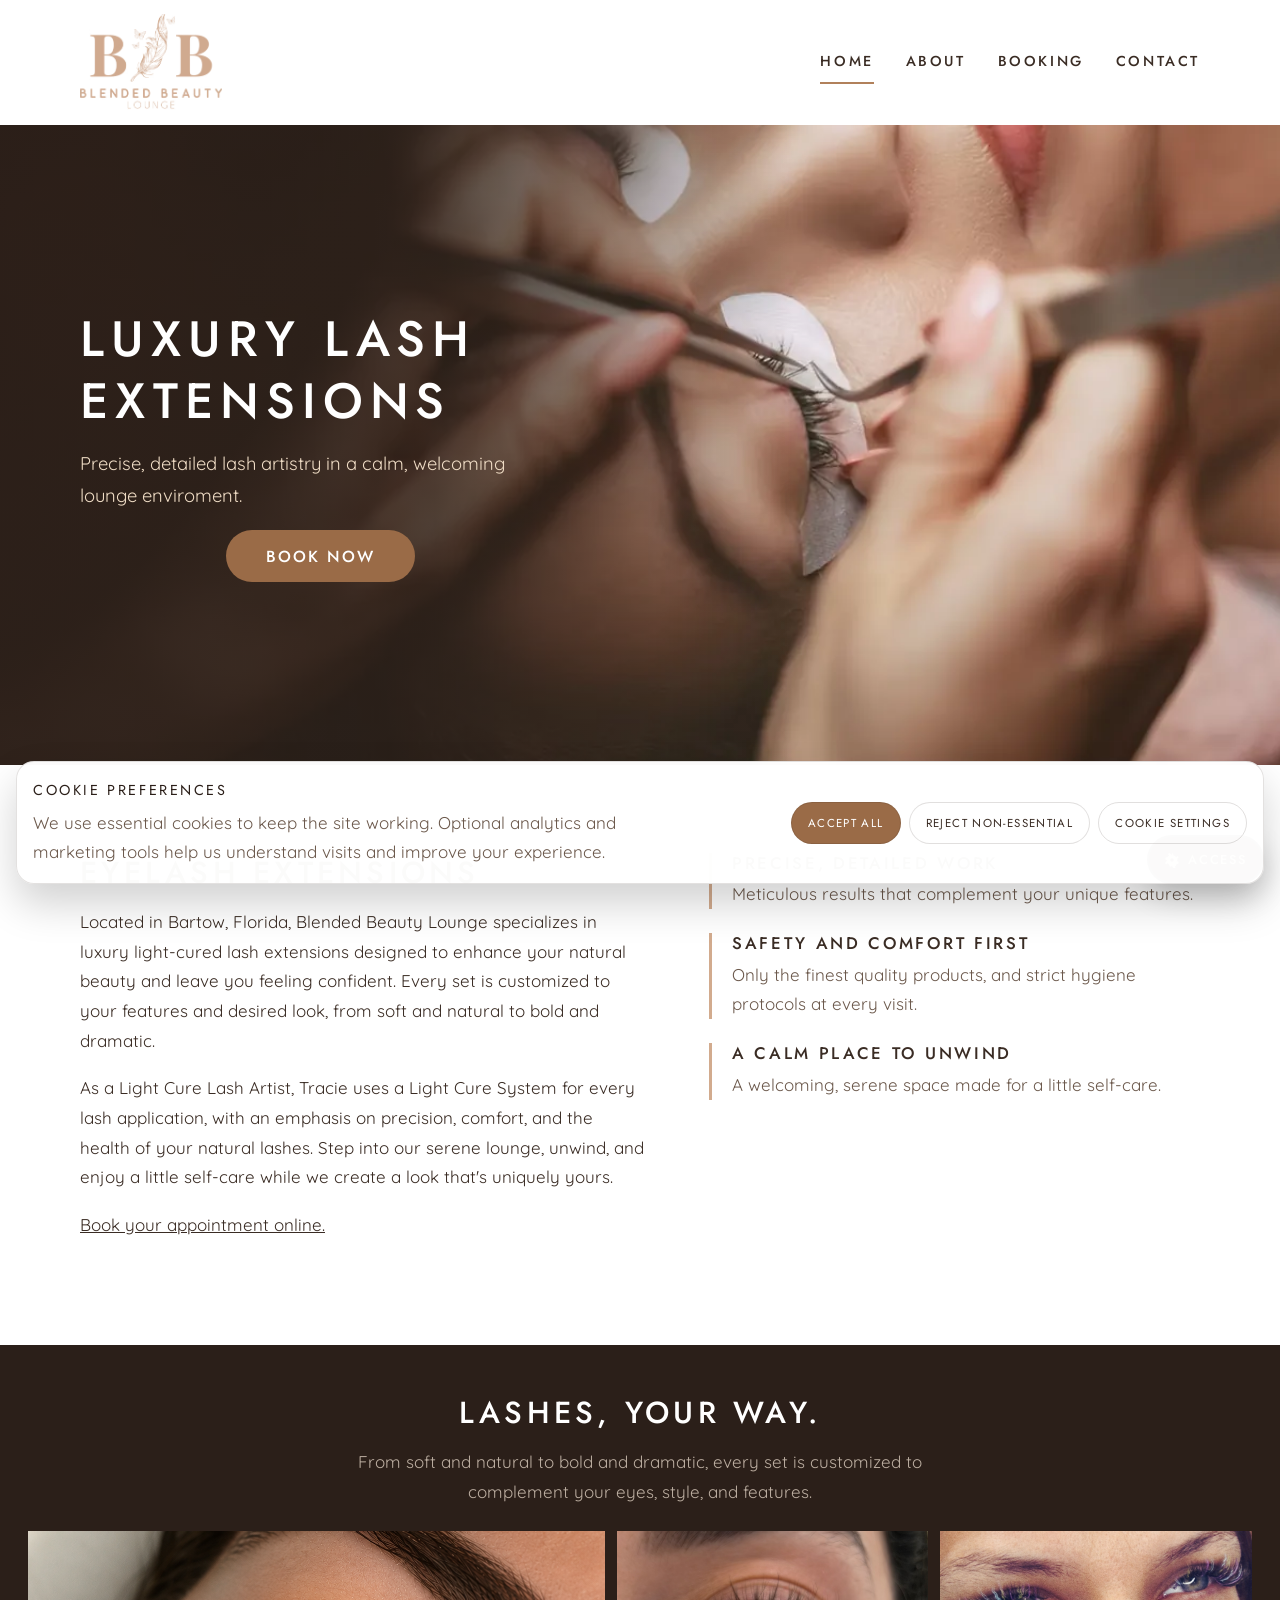
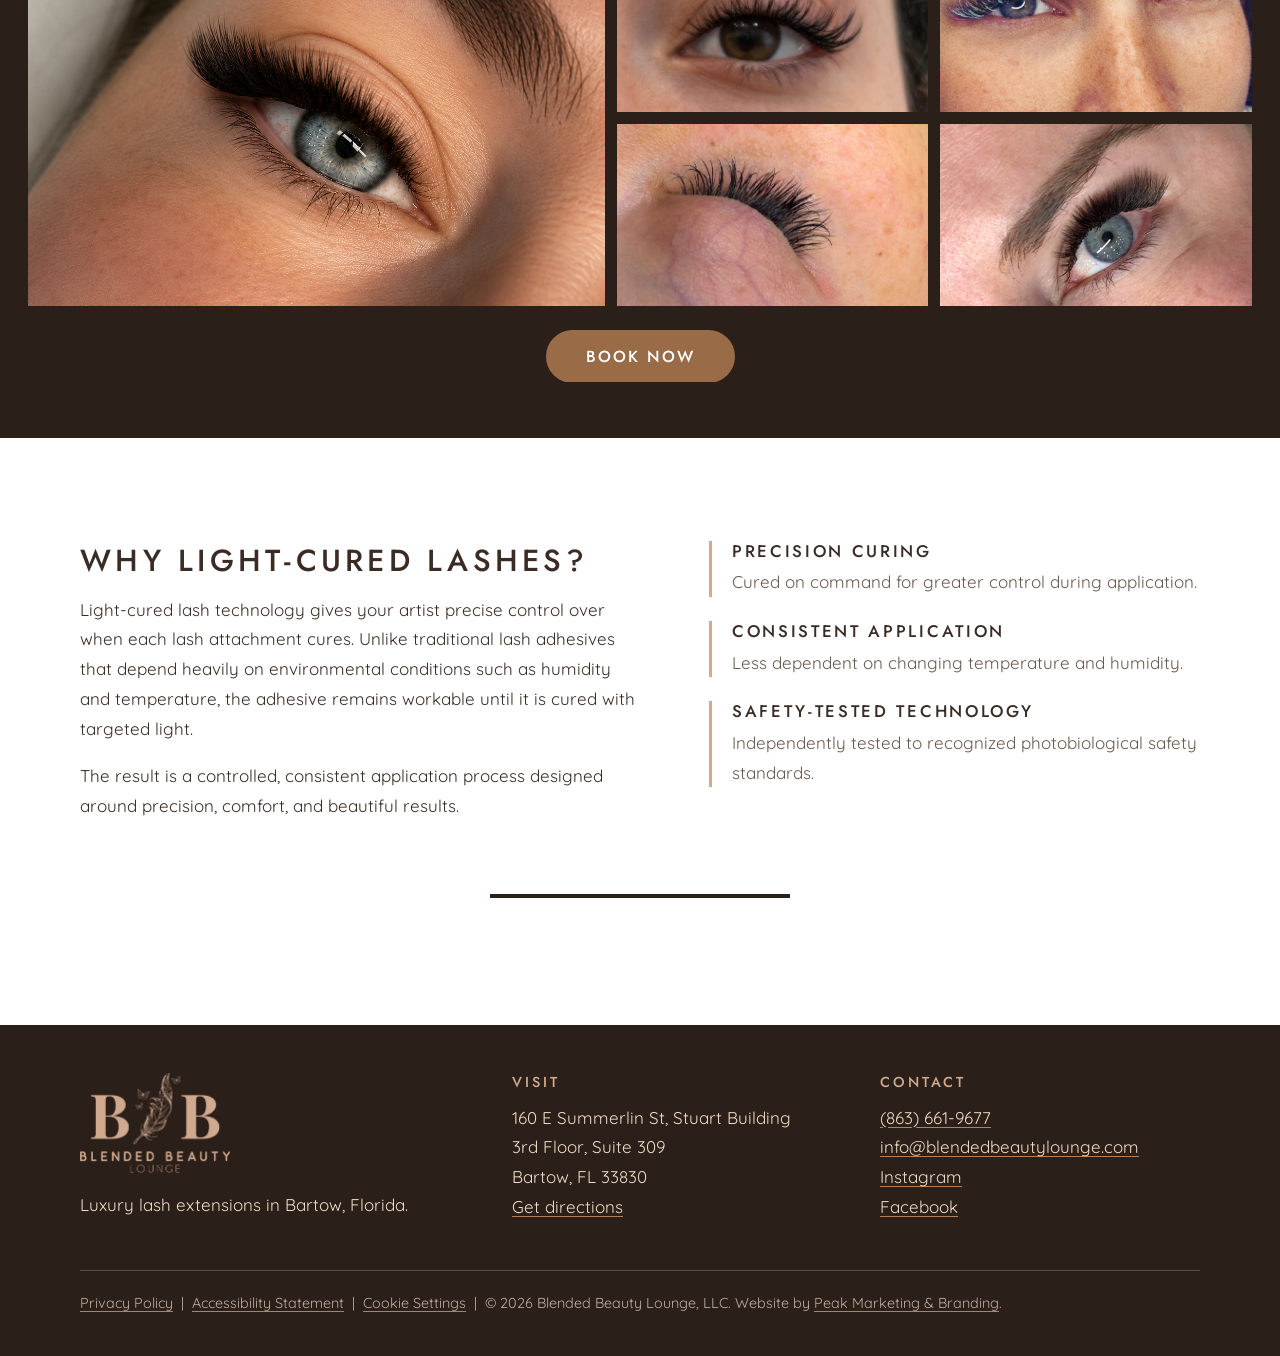
<file: index.html>
<!DOCTYPE html>
<html lang="en">
<head>
  <meta charset="utf-8">
  <meta name="viewport" content="width=device-width, initial-scale=1">
  <title>Light-Cured Lash Extensions in Bartow, FL | Blended Beauty Lounge</title>
  <meta name="description" content="Blended Beauty Lounge specializes in customized light-cured lash extensions in Bartow, Florida. From soft and natural to bold and dramatic, book your look online.">
  <link rel="canonical" href="https://www.blendedbeautylounge.com/">
  <link rel="icon" href="assets/favicon.png" type="image/png">
  <meta property="og:type" content="website">
  <meta property="og:site_name" content="Blended Beauty Lounge">
  <meta property="og:title" content="Luxury Lash Extensions in Bartow, FL | Blended Beauty Lounge">
  <meta property="og:description" content="Blended Beauty Lounge offers luxury lash extensions in Bartow, Florida, from a licensed esthetician and multi-certified lash artist. Book online.">
  <meta property="og:url" content="https://www.blendedbeautylounge.com/">
  <meta property="og:image" content="https://www.blendedbeautylounge.com/assets/og.jpg">
  <meta name="twitter:card" content="summary_large_image">
  <link rel="preconnect" href="https://fonts.googleapis.com">
  <link rel="preconnect" href="https://fonts.gstatic.com" crossorigin>
  <link href="https://fonts.googleapis.com/css2?family=Allura&family=Jost:wght@400;500&family=Quicksand:wght@400;500;600&display=swap" rel="stylesheet">
  <link rel="stylesheet" href="assets/style.css">
  <script src="assets/cookie-consent.js" defer></script>
  <script type="application/ld+json">
  {
    "@context": "https://schema.org",
    "@graph": [
      {
        "@type": "BeautySalon",
        "@id": "https://www.blendedbeautylounge.com/#business",
        "name": "Blended Beauty Lounge",
        "url": "https://www.blendedbeautylounge.com/",
        "logo": "https://www.blendedbeautylounge.com/assets/logo.png",
        "image": "https://www.blendedbeautylounge.com/assets/og.jpg",
        "telephone": "+18636619677",
        "email": "info@blendedbeautylounge.com",
        "description": "Luxury lash extensions in Bartow, Florida.",
        "address": {
          "@type": "PostalAddress",
          "streetAddress": "160 E Summerlin St, Stuart Building, 3rd Floor, Suite 309",
          "addressLocality": "Bartow",
          "addressRegion": "FL",
          "postalCode": "33830",
          "addressCountry": "US"
        },
        "sameAs": [
          "https://www.instagram.com/blendedbeautylounge/",
          "https://www.facebook.com/theblendedbeautylounge"
        ]
      },
      {
        "@type": "WebSite",
        "@id": "https://www.blendedbeautylounge.com/#website",
        "url": "https://www.blendedbeautylounge.com/",
        "name": "Blended Beauty Lounge",
        "publisher": {
          "@id": "https://www.blendedbeautylounge.com/#business"
        }
      },
      {
        "@type": "Service",
        "@id": "https://www.blendedbeautylounge.com/#service-lash-extensions",
        "name": "Light-Cured Lash Extensions",
        "serviceType": "Light-cured eyelash extensions",
        "description": "Blended Beauty Lounge specializes in customized luxury light-cured lash extensions designed to enhance natural beauty. Every set is customized to the client's features and desired look, from soft and natural to bold and dramatic. As a Light Cure Lash Artist, Tracie uses a Light Cure System for every lash application, emphasizing precision, comfort, and the health of natural lashes.",
        "provider": {
          "@id": "https://www.blendedbeautylounge.com/#business"
        },
        "url": "https://www.blendedbeautylounge.com/"
      },
      {
        "@type": "WebPage",
        "@id": "https://www.blendedbeautylounge.com/#webpage",
        "url": "https://www.blendedbeautylounge.com/",
        "name": "Light-Cured Lash Extensions in Bartow, FL | Blended Beauty Lounge",
        "isPartOf": {
          "@id": "https://www.blendedbeautylounge.com/#website"
        },
        "about": {
          "@id": "https://www.blendedbeautylounge.com/#business"
        },
        "mainEntity": {
          "@id": "https://www.blendedbeautylounge.com/#service-lash-extensions"
        }
      }
    ]
  }
  </script>
</head>
<body>
  <a class="skip-link" href="#main">Skip to content</a>
  <header class="site-header">
    <div class="wrap">
      <a class="brand" href="https://www.blendedbeautylounge.com/"><img src="assets/logo.png" alt="Blended Beauty Lounge" width="96" height="64"></a>
      <nav class="nav" aria-label="Main">
        <a href="https://www.blendedbeautylounge.com/" aria-current="page">Home</a>
        <a href="https://www.blendedbeautylounge.com/about/">About</a>
        <a href="https://www.blendedbeautylounge.com/booking/">Booking</a>
        <a href="https://www.blendedbeautylounge.com/contactus/">Contact</a>
      </nav>
    </div>
  </header>
  <button class="a11y-toggle" id="a11y-toggle" type="button" aria-expanded="false" aria-controls="a11y-panel" aria-label="Open accessibility options">
    <svg viewBox="0 0 24 24" aria-hidden="true" focusable="false"><path fill="currentColor" d="M12 2a2 2 0 0 1 2 2v.9a6.5 6.5 0 0 1 4.1 2.8l.7-.7a1.5 1.5 0 1 1 2.1 2.1l-.7.7A6.5 6.5 0 0 1 19.1 14H20a2 2 0 1 1 0 4h-.9a6.5 6.5 0 0 1-2.8 4.1l.7.7a1.5 1.5 0 0 1-2.1 2.1l-.7-.7A6.5 6.5 0 0 1 12 19.1V20a2 2 0 1 1-4 0v-.9A6.5 6.5 0 0 1 5.2 16.9l-.7.7A1.5 1.5 0 1 1 2.4 15.5l.7-.7A6.5 6.5 0 0 1 4.9 12H4a2 2 0 1 1 0-4h.9A6.5 6.5 0 0 1 7.7 5.2l-.7-.7A1.5 1.5 0 1 1 9.1 2.4l.7.7A6.5 6.5 0 0 1 12 4.9V4a2 2 0 0 1 2-2Zm0 7.5A2.5 2.5 0 1 0 12 14.5a2.5 2.5 0 0 0 0-5Z"/></svg>
    <span>Access</span>
  </button>
  <aside class="a11y-panel" id="a11y-panel" role="dialog" aria-modal="false" aria-labelledby="a11y-panel-title" hidden>
    <h2 id="a11y-panel-title">Accessibility options</h2>
    <div class="a11y-panel__actions">
      <button type="button" class="a11y-option" data-action="text" aria-pressed="false">Increase text size</button>
      <button type="button" class="a11y-option" data-action="contrast" aria-pressed="false">Increase contrast</button>
      <button type="button" class="a11y-option" data-action="links" aria-pressed="false">Highlight links</button>
      <button type="button" class="a11y-option" data-action="motion" aria-pressed="false">Reduce motion</button>
      <button type="button" class="a11y-panel-close" data-action="reset">Reset settings</button>
    </div>
  </aside>
  <main id="main">
    <section class="hero">
      <div class="hero-media">
        <picture>
          <source media="(max-width: 819px)" srcset="assets/hero-mobile.webp">
          <img src="assets/hero.webp" alt="A lash artist placing an individual extension with tweezers" width="2000" height="599" fetchpriority="high">
        </picture>
      </div>
      <div class="hero-copy">
        <h1>Luxury lash extensions</h1>
        <p>Precise, detailed lash artistry in a calm, welcoming lounge enviroment.</p>
        <div class="bb-booking">
          <!-- TEMPORARY: Square booking link while the normal Booksy booking is unavailable -->
          <a class="booksy-widget-button" href="https://app.squareup.com/appointments/book/9y9g8ubu2oa1xw/LD68JP7YAACZD/start" aria-label="Book an appointment" title="Book an appointment"><span class="sr-only">Book an appointment</span></a>
          <!-- RESTORE THIS WHEN BOOKSY IS BACK:
          <script type="text/javascript" src="https://booksy.com/widget/code.js?id=1827236&country=us&lang=en"></script>
          -->
        </div>
      <noscript><p>Turn on JavaScript to book online, or call <a href="tel:+18636619677">(863) 661-9677</a>.</p></noscript>
      </div>
    </section>

    <section class="section" id="lashes">
      <div class="wrap split">
        <div>
          <h2>Eyelash extensions</h2>
          <p>Located in Bartow, Florida, Blended Beauty Lounge specializes in luxury light-cured lash extensions designed to enhance your natural beauty and leave you feeling confident. Every set is customized to your features and desired look, from soft and natural to bold and dramatic.</p>
          <p>As a Light Cure Lash Artist, Tracie uses a Light Cure System for every lash application, with an emphasis on precision, comfort, and the health of your natural lashes. Step into our serene lounge, unwind, and enjoy a little self-care while we create a look that's uniquely yours.</p>
          <p><a href="https://www.blendedbeautylounge.com/booking/">Book your appointment online.</a></p>
        </div>
        <ul class="points">
          <li><h3>Precise, detailed work</h3><p>Meticulous results that complement your unique features.</p></li>
          <li><h3>Safety and comfort first</h3><p>Only the finest quality products, and strict hygiene protocols at every visit.</p></li>
          <li><h3>A calm place to unwind</h3><p>A welcoming, serene space made for a little self-care.</p></li>
        </ul>
      </div>
    </section>

    <section class="section work" id="work" aria-labelledby="work-title">
      <div class="wrap">
        <h2 id="work-title">Lashes, your way.</h2>
        <p class="work-intro">From soft and natural to bold and dramatic, every set is customized to complement your eyes, style, and features.</p>
        <div class="work-gallery">
          <figure class="work-photo work-photo--blue">
            <img src="assets/Blue-eye close-up.png" alt="Close-up of a blue eye with custom lash extensions" width="1122" height="1402" loading="lazy">
          </figure>
          <figure class="work-photo work-photo--brown">
            <img src="assets/Brown-eye wispy set.jpeg" alt="Brown eye with a soft, wispy lash set" width="3024" height="4032" loading="lazy">
          </figure>
          <figure class="work-photo work-photo--closed">
            <img src="assets/Closed-eye side profile.jpeg" alt="Side profile showing a detailed lash set" width="4032" height="3024" loading="lazy">
          </figure>
         <figure class="work-photo work-photo--additional">
  <img src="assets/lash-set-04.jpg" alt="Lash extension set" loading="lazy">
</figure>
<figure class="work-photo work-photo--additional">
  <img src="assets/lash-set-05.jpg" alt="Lash extension set" loading="lazy">
</figure>
        </div>
        <div class="bb-booking work-cta">
          <!-- TEMPORARY: Square booking URL while the Booksy gallery button is unavailable -->
          <a class="booksy-widget-button" href="https://app.squareup.com/appointments/book/9y9g8ubu2oa1xw/LD68JP7YAACZD/start" aria-label="Book an appointment" title="Book an appointment"><span class="sr-only">Book an appointment</span></a>
          <!-- RESTORE THIS WHEN READY:
          <script type="text/javascript" src="https://booksy.com/widget/code.js?id=1827236&amp;country=us&amp;lang=en&amp;instance=work"></script>
          -->
        </div>
      </div>
    </section>

    <section class="section light-cure" aria-labelledby="light-cure-title">
      <div class="wrap light-cure__layout">
        <div>
          <h2 id="light-cure-title">WHY LIGHT-CURED LASHES?</h2>
          <div class="light-cure__intro">
            <p>Light-cured lash technology gives your artist precise control over when each lash attachment cures. Unlike traditional lash adhesives that depend heavily on environmental conditions such as humidity and temperature, the adhesive remains workable until it is cured with targeted light.</p>
            <p>The result is a controlled, consistent application process designed around precision, comfort, and beautiful results.</p>
          </div>
        </div>
        <ul class="light-cure__benefits points">
          <li>
            <h3>PRECISION CURING</h3>
            <p>Cured on command for greater control during application.</p>
          </li>
          <li>
            <h3>CONSISTENT APPLICATION</h3>
            <p>Less dependent on changing temperature and humidity.</p>
          </li>
          <li>
            <h3>SAFETY-TESTED TECHNOLOGY</h3>
            <p>Independently tested to recognized photobiological safety standards.</p>
          </li>
        </ul>
      </div>
    </section>

    <section class="section reviews">
      <div class="wrap">
        <div class="elfsight-app-362c52ef-79dd-494c-a66e-9b4983d37ee5" data-cookie-service="marketing" data-elfsight-app-lazy></div>
      </div>
    </section>
  </main>
  <footer class="site-footer">
    <div class="wrap">
      <div class="footer-grid">
        <div>
          <img class="footer-logo" src="assets/logo.png" alt="Blended Beauty Lounge" width="150" height="101">
          <p>Luxury lash extensions in Bartow, Florida.</p>
        </div>
        <div>
          <h2>Visit</h2>
          <address>160 E Summerlin St, Stuart Building<br>3rd Floor, Suite 309<br>Bartow, FL 33830</address>
          <p><a href="https://www.google.com/maps/search/?api=1&query=160+E+Summerlin+St+Bartow+FL+33830">Get directions</a></p>
        </div>
        <div>
          <h2>Contact</h2>
          <ul>
            <li><a href="tel:+18636619677">(863) 661-9677</a></li>
            <li><a href="mailto:info@blendedbeautylounge.com">info@blendedbeautylounge.com</a></li>
            <li><a href="https://www.instagram.com/blendedbeautylounge/">Instagram</a></li>
            <li><a href="https://www.facebook.com/theblendedbeautylounge">Facebook</a></li>
          </ul>
        </div>
      </div>
      <p class="legal"><a href="https://www.blendedbeautylounge.com/privacy">Privacy Policy</a> &nbsp;|&nbsp; <a href="https://www.blendedbeautylounge.com/accessibility/">Accessibility Statement</a> &nbsp;|&nbsp; <a href="#cookie-settings-panel" data-cookie-settings>Cookie Settings</a> &nbsp;|&nbsp; &copy; 2026 Blended Beauty Lounge, LLC. Website by <a href="http://peak4results.com">Peak Marketing &amp; Branding</a>.</p>
    </div>
  </footer>
  <div class="cookie-banner" id="cookie-banner" role="dialog" aria-live="polite" aria-label="Cookie preferences" hidden>
    <div class="cookie-banner__content">
      <div>
        <p class="cookie-banner__title">Cookie preferences</p>
        <p id="cookie-banner-text">We use essential cookies to keep the site working. Optional analytics and marketing tools help us understand visits and improve your experience.</p>
      </div>
      <div class="cookie-banner__actions">
        <button type="button" class="cookie-button cookie-button--primary" data-cookie-action="accept-all">Accept All</button>
        <button type="button" class="cookie-button cookie-button--secondary" data-cookie-action="reject">Reject Non-Essential</button>
        <button type="button" class="cookie-button cookie-button--ghost" data-cookie-action="settings" aria-expanded="false">Cookie Settings</button>
      </div>
    </div>
    <div class="cookie-banner__settings" id="cookie-settings-panel" hidden>
      <div class="cookie-settings__row">
        <div>
          <p>Essential</p>
          <small>Required to keep the website functioning.</small>
        </div>
        <label class="switch">
          <input type="checkbox" checked disabled aria-label="Essential cookies always enabled">
          <span class="slider" aria-hidden="true"></span>
        </label>
      </div>
      <div class="cookie-settings__row">
        <div>
          <p>Analytics</p>
          <small>Helps us understand website visits and performance.</small>
        </div>
        <label class="switch">
          <input type="checkbox" data-cookie-setting="analytics" aria-label="Allow analytics cookies">
          <span class="slider" aria-hidden="true"></span>
        </label>
      </div>
      <div class="cookie-settings__row">
        <div>
          <p>Marketing</p>
          <small>Allows third-party widgets and marketing content.</small>
        </div>
        <label class="switch">
          <input type="checkbox" data-cookie-setting="marketing" aria-label="Allow marketing cookies and third-party content">
          <span class="slider" aria-hidden="true"></span>
        </label>
      </div>
      <div class="cookie-banner__settings-actions">
        <button type="button" class="cookie-button cookie-button--primary" data-cookie-action="save-settings">Save Preferences</button>
      </div>
    </div>
  </div>
  <script src="assets/accessibility.js"></script>
</body>
</html>
</file>
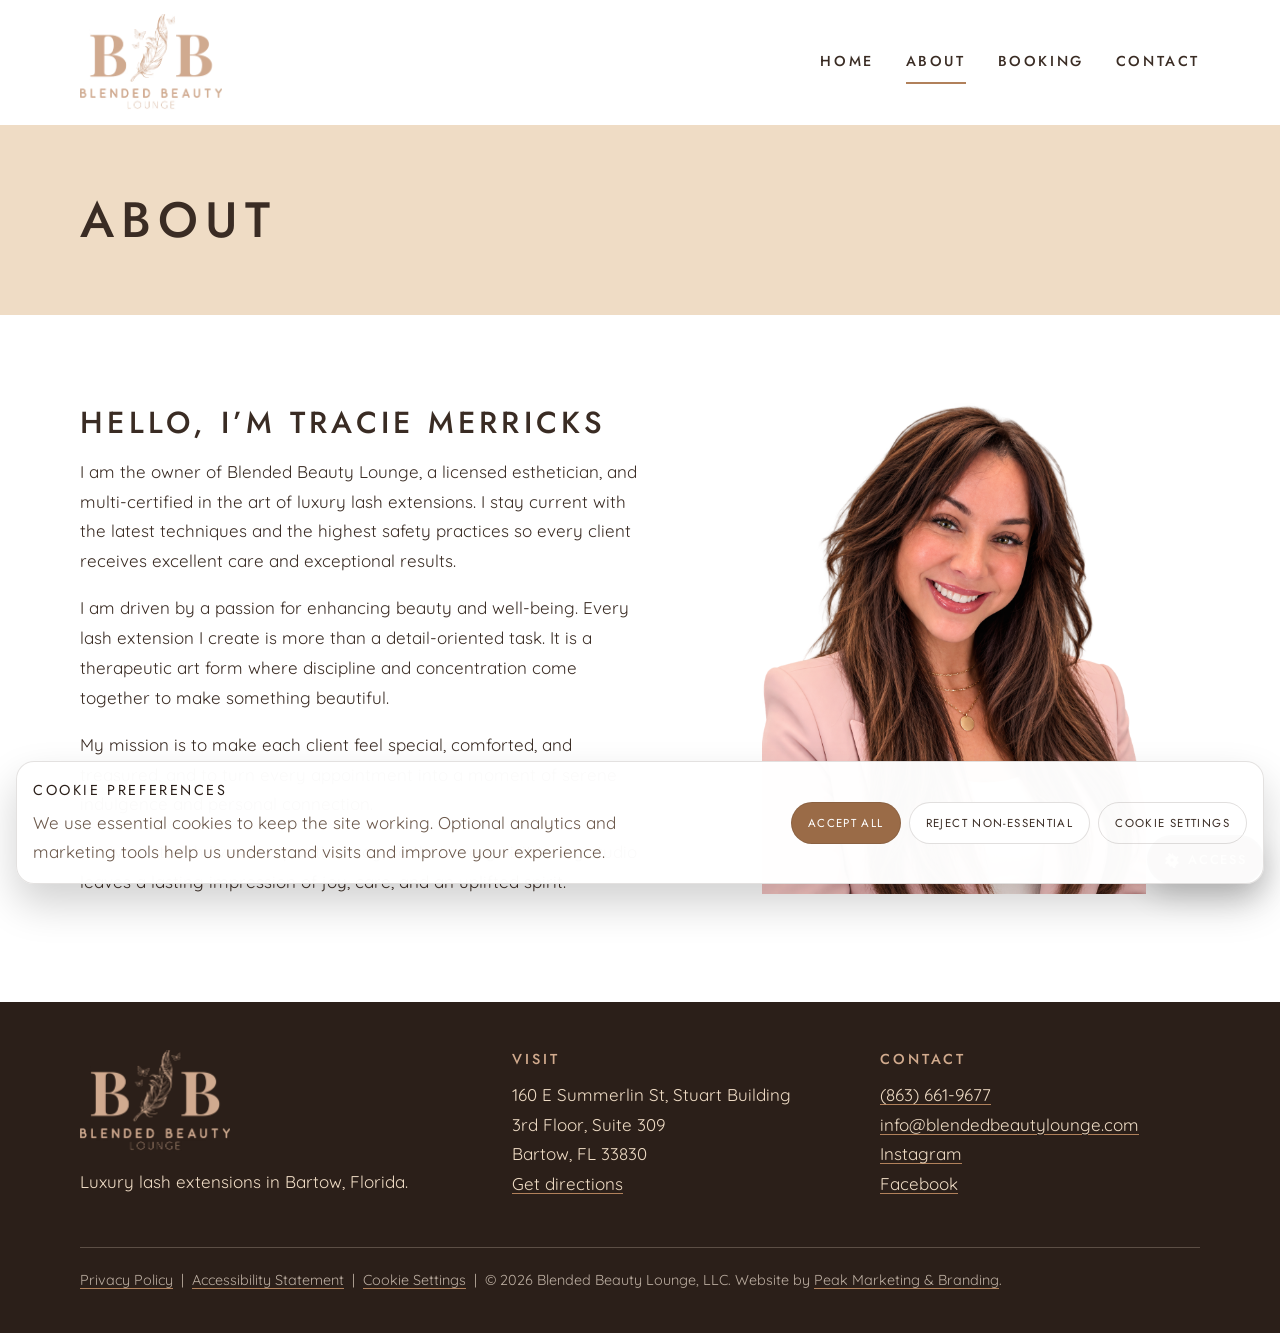
<file: about/index.html>
<!DOCTYPE html>
<html lang="en">
<head>
  <meta charset="utf-8">
  <meta name="viewport" content="width=device-width, initial-scale=1">
  <title>About Tracie Merricks | Blended Beauty Lounge, Bartow FL</title>
  <meta name="description" content="Meet Tracie Merricks, licensed esthetician and multi-certified lash artist at Blended Beauty Lounge in Bartow, Florida.">
  <link rel="canonical" href="https://www.blendedbeautylounge.com/about/">
  <link rel="icon" href="../assets/favicon.png" type="image/png">
  <meta property="og:type" content="website">
  <meta property="og:site_name" content="Blended Beauty Lounge">
  <meta property="og:title" content="About Tracie Merricks | Blended Beauty Lounge, Bartow FL">
  <meta property="og:description" content="Meet Tracie Merricks, licensed esthetician and multi-certified lash artist at Blended Beauty Lounge in Bartow, Florida.">
  <meta property="og:url" content="https://www.blendedbeautylounge.com/about/">
  <meta property="og:image" content="https://www.blendedbeautylounge.com/assets/og.jpg">
  <meta name="twitter:card" content="summary_large_image">
  <link rel="preconnect" href="https://fonts.googleapis.com">
  <link rel="preconnect" href="https://fonts.gstatic.com" crossorigin>
  <link href="https://fonts.googleapis.com/css2?family=Allura&family=Jost:wght@400;500&family=Quicksand:wght@400;500;600&display=swap" rel="stylesheet">
  <link rel="stylesheet" href="../assets/style.css">
  <script src="../assets/cookie-consent.js" defer></script>
  <script type="application/ld+json">
  {
    "@context": "https://schema.org",
    "@type": "WebPage",
    "@id": "https://www.blendedbeautylounge.com/about/#webpage",
    "url": "https://www.blendedbeautylounge.com/about/",
    "name": "About Tracie Merricks | Blended Beauty Lounge, Bartow FL",
    "isPartOf": {
      "@id": "https://www.blendedbeautylounge.com/#website"
    },
    "about": {
      "@id": "https://www.blendedbeautylounge.com/#business"
    },
    "mainEntity": {
      "@id": "https://www.blendedbeautylounge.com/#business"
    }
  }
  </script>
</head>
<body>
  <a class="skip-link" href="#main">Skip to content</a>
  <header class="site-header">
    <div class="wrap">
      <a class="brand" href="https://www.blendedbeautylounge.com/"><img src="../assets/logo.png" alt="Blended Beauty Lounge" width="96" height="64"></a>
      <nav class="nav" aria-label="Main">
        <a href="https://www.blendedbeautylounge.com/">Home</a>
        <a href="https://www.blendedbeautylounge.com/about/" aria-current="page">About</a>
        <a href="https://www.blendedbeautylounge.com/booking/">Booking</a>
        <a href="https://www.blendedbeautylounge.com/contactus/">Contact</a>
      </nav>
    </div>
  </header>
  <button class="a11y-toggle" id="a11y-toggle" type="button" aria-expanded="false" aria-controls="a11y-panel" aria-label="Open accessibility options">
    <svg viewBox="0 0 24 24" aria-hidden="true" focusable="false"><path fill="currentColor" d="M12 2a2 2 0 0 1 2 2v.9a6.5 6.5 0 0 1 4.1 2.8l.7-.7a1.5 1.5 0 1 1 2.1 2.1l-.7.7A6.5 6.5 0 0 1 19.1 14H20a2 2 0 1 1 0 4h-.9a6.5 6.5 0 0 1-2.8 4.1l.7.7a1.5 1.5 0 0 1-2.1 2.1l-.7-.7A6.5 6.5 0 0 1 12 19.1V20a2 2 0 1 1-4 0v-.9A6.5 6.5 0 0 1 5.2 16.9l-.7.7A1.5 1.5 0 1 1 2.4 15.5l.7-.7A6.5 6.5 0 0 1 4.9 12H4a2 2 0 1 1 0-4h.9A6.5 6.5 0 0 1 7.7 5.2l-.7-.7A1.5 1.5 0 1 1 9.1 2.4l.7.7A6.5 6.5 0 0 1 12 4.9V4a2 2 0 0 1 2-2Zm0 7.5A2.5 2.5 0 1 0 12 14.5a2.5 2.5 0 0 0 0-5Z"/></svg>
    <span>Access</span>
  </button>
  <aside class="a11y-panel" id="a11y-panel" role="dialog" aria-modal="false" aria-labelledby="a11y-panel-title" hidden>
    <h2 id="a11y-panel-title">Accessibility options</h2>
    <div class="a11y-panel__actions">
      <button type="button" class="a11y-option" data-action="text" aria-pressed="false">Increase text size</button>
      <button type="button" class="a11y-option" data-action="contrast" aria-pressed="false">Increase contrast</button>
      <button type="button" class="a11y-option" data-action="links" aria-pressed="false">Highlight links</button>
      <button type="button" class="a11y-option" data-action="motion" aria-pressed="false">Reduce motion</button>
      <button type="button" class="a11y-panel-close" data-action="reset">Reset settings</button>
    </div>
  </aside>
  <main id="main">
    <section class="page-head"><div class="wrap"><h1>About</h1></div></section>
    <section class="section about-page">
      <div class="wrap split">
        <div>
          <h2 class="about-heading"><span>Hello, I&rsquo;m</span> <span>Tracie Merricks</span></h2>
          <p>I am the owner of Blended Beauty Lounge, a licensed esthetician, and multi-certified in the art of luxury lash extensions. I stay current with the latest techniques and the highest safety practices so every client receives excellent care and exceptional results.</p>
          <p>I am driven by a passion for enhancing beauty and well-being. Every lash extension I create is more than a detail-oriented task. It is a therapeutic art form where discipline and concentration come together to make something beautiful.</p>
          <p>My mission is to make each client feel special, comforted, and treasured, and to turn every appointment into a moment of serene indulgence and personal connection.</p>
          <p>I strive to touch lives in a positive way, so that every visit to my studio leaves a lasting impression of joy, care, and an uplifted spirit.</p>
        </div>
        <div class="about-photo">
          <!-- TEMPORARY PHOTO: replace assets/about-placeholder.webp with the new suite photos when they are ready. -->
          <img src="../assets/about-placeholder.webp" alt="Lash extensions being applied at Blended Beauty Lounge" width="808" height="808" loading="lazy">
        </div>
      </div>
    </section>
  </main>
  <footer class="site-footer">
    <div class="wrap">
      <div class="footer-grid">
        <div>
          <img class="footer-logo" src="../assets/logo.png" alt="Blended Beauty Lounge" width="150" height="101">
          <p>Luxury lash extensions in Bartow, Florida.</p>
        </div>
        <div>
          <h2>Visit</h2>
          <address>160 E Summerlin St, Stuart Building<br>3rd Floor, Suite 309<br>Bartow, FL 33830</address>
          <p><a href="https://www.google.com/maps/search/?api=1&query=160+E+Summerlin+St+Bartow+FL+33830">Get directions</a></p>
        </div>
        <div>
          <h2>Contact</h2>
          <ul>
            <li><a href="tel:+18636619677">(863) 661-9677</a></li>
            <li><a href="mailto:info@blendedbeautylounge.com">info@blendedbeautylounge.com</a></li>
            <li><a href="https://www.instagram.com/blendedbeautylounge/">Instagram</a></li>
            <li><a href="https://www.facebook.com/theblendedbeautylounge">Facebook</a></li>
          </ul>
        </div>
      </div>
      <p class="legal"><a href="https://www.blendedbeautylounge.com/privacy">Privacy Policy</a> &nbsp;|&nbsp; <a href="https://www.blendedbeautylounge.com/accessibility/">Accessibility Statement</a> &nbsp;|&nbsp; <a href="#cookie-settings-panel" data-cookie-settings>Cookie Settings</a> &nbsp;|&nbsp; &copy; 2026 Blended Beauty Lounge, LLC. Website by <a href="http://peak4results.com">Peak Marketing &amp; Branding</a>.</p>
    </div>
  </footer>
  <div class="cookie-banner" id="cookie-banner" role="dialog" aria-live="polite" aria-label="Cookie preferences" hidden>
    <div class="cookie-banner__content">
      <div>
        <p class="cookie-banner__title">Cookie preferences</p>
        <p id="cookie-banner-text">We use essential cookies to keep the site working. Optional analytics and marketing tools help us understand visits and improve your experience.</p>
      </div>
      <div class="cookie-banner__actions">
        <button type="button" class="cookie-button cookie-button--primary" data-cookie-action="accept-all">Accept All</button>
        <button type="button" class="cookie-button cookie-button--secondary" data-cookie-action="reject">Reject Non-Essential</button>
        <button type="button" class="cookie-button cookie-button--ghost" data-cookie-action="settings" aria-expanded="false">Cookie Settings</button>
      </div>
    </div>
    <div class="cookie-banner__settings" id="cookie-settings-panel" hidden>
      <div class="cookie-settings__row">
        <div>
          <p>Essential</p>
          <small>Required to keep the website functioning.</small>
        </div>
        <label class="switch">
          <input type="checkbox" checked disabled aria-label="Essential cookies always enabled">
          <span class="slider" aria-hidden="true"></span>
        </label>
      </div>
      <div class="cookie-settings__row">
        <div>
          <p>Analytics</p>
          <small>Helps us understand website visits and performance.</small>
        </div>
        <label class="switch">
          <input type="checkbox" data-cookie-setting="analytics" aria-label="Allow analytics cookies">
          <span class="slider" aria-hidden="true"></span>
        </label>
      </div>
      <div class="cookie-settings__row">
        <div>
          <p>Marketing</p>
          <small>Allows third-party widgets and marketing content.</small>
        </div>
        <label class="switch">
          <input type="checkbox" data-cookie-setting="marketing" aria-label="Allow marketing cookies and third-party content">
          <span class="slider" aria-hidden="true"></span>
        </label>
      </div>
      <div class="cookie-banner__settings-actions">
        <button type="button" class="cookie-button cookie-button--primary" data-cookie-action="save-settings">Save Preferences</button>
      </div>
    </div>
  </div>
  <script src="../assets/accessibility.js"></script>
</body>
</html>
</file>
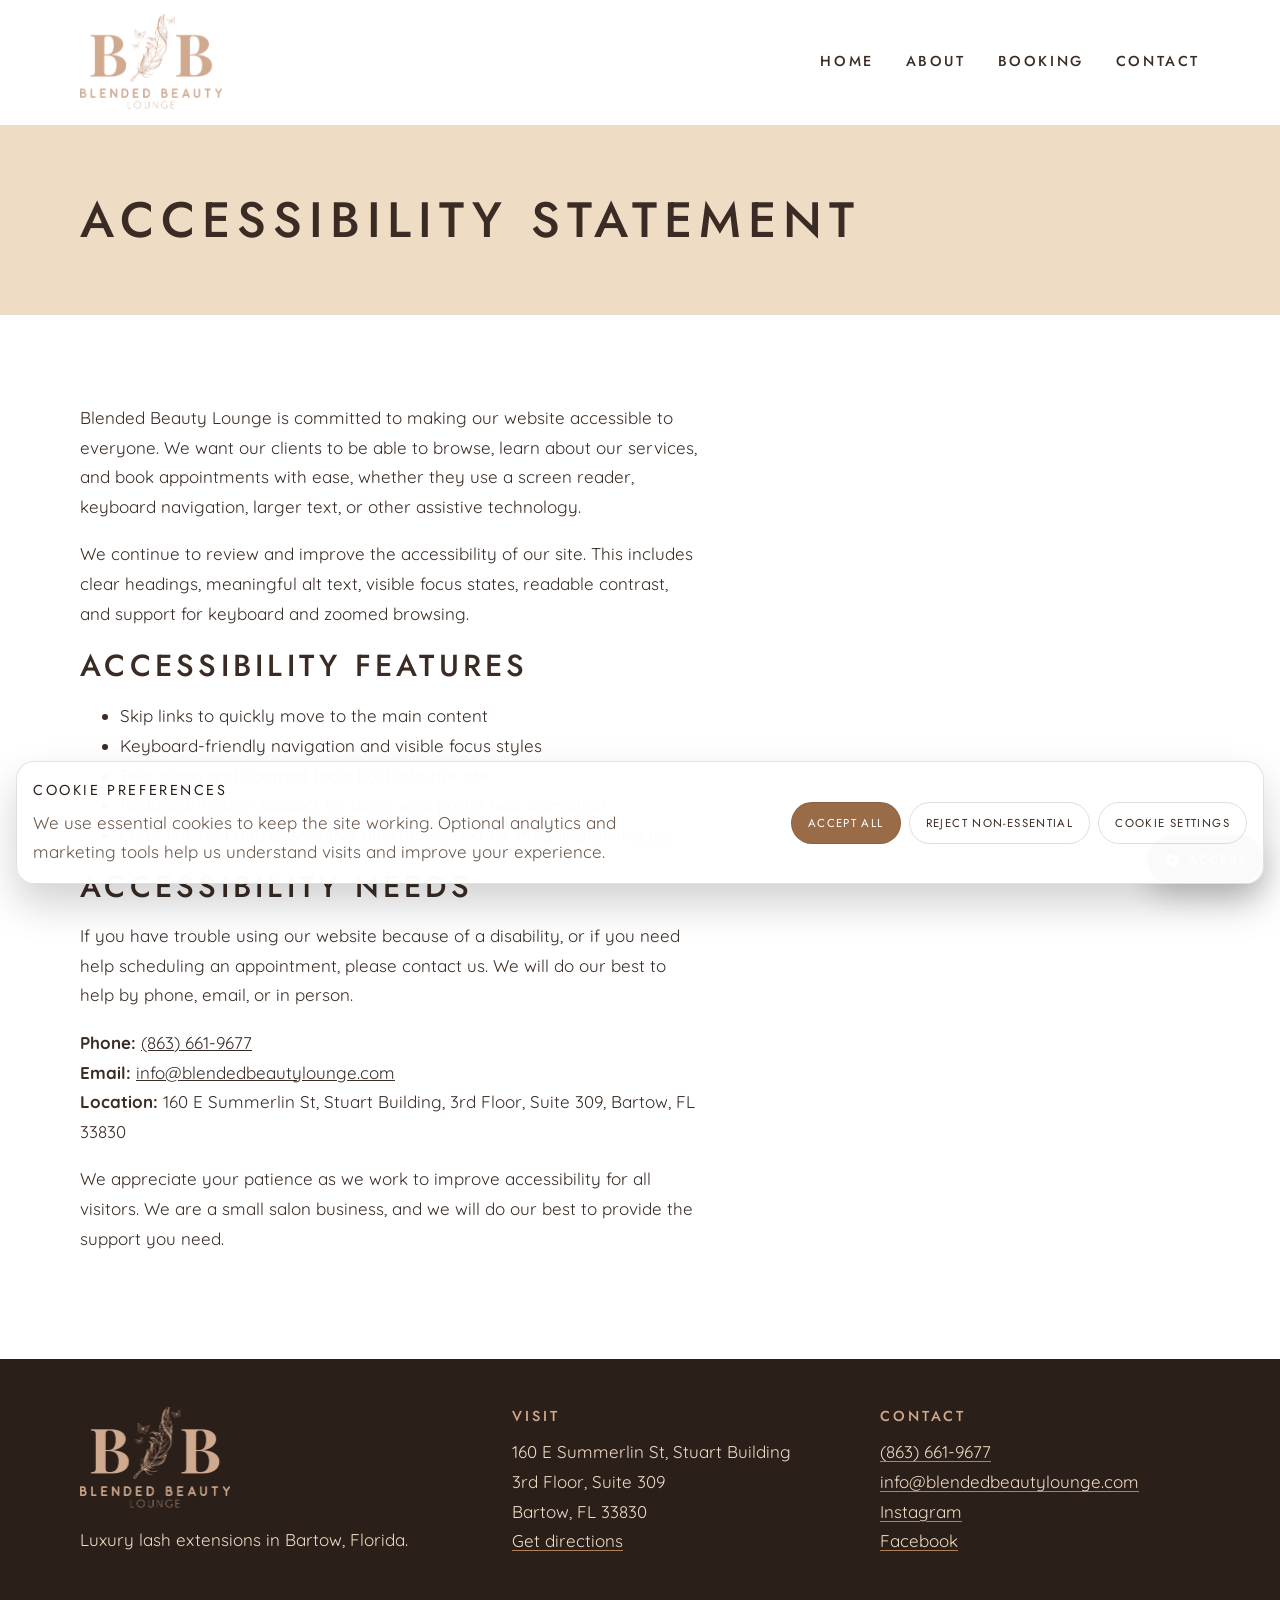
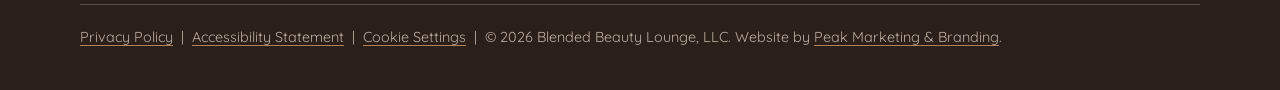
<file: accessibility/index.html>
<!DOCTYPE html>
<html lang="en">
<head>
  <meta charset="utf-8">
  <meta name="viewport" content="width=device-width, initial-scale=1">
  <title>Accessibility Statement | Blended Beauty Lounge</title>
  <meta name="description" content="Accessibility statement for Blended Beauty Lounge, a small salon in Bartow, Florida.">
  <link rel="canonical" href="https://www.blendedbeautylounge.com/accessibility/">
  <meta property="og:url" content="https://www.blendedbeautylounge.com/accessibility/">
  <link rel="icon" href="../assets/favicon.png" type="image/png">
  <link rel="preconnect" href="https://fonts.googleapis.com">
  <link rel="preconnect" href="https://fonts.gstatic.com" crossorigin>
  <link href="https://fonts.googleapis.com/css2?family=Allura&family=Jost:wght@400;500&family=Quicksand:wght@400;500;600&display=swap" rel="stylesheet">
  <link rel="stylesheet" href="../assets/style.css">
  <script src="../assets/cookie-consent.js" defer></script>
  <script type="application/ld+json">
  {
    "@context": "https://schema.org",
    "@type": "WebPage",
    "@id": "https://www.blendedbeautylounge.com/accessibility/#webpage",
    "url": "https://www.blendedbeautylounge.com/accessibility/",
    "name": "Accessibility Statement | Blended Beauty Lounge",
    "isPartOf": {
      "@id": "https://www.blendedbeautylounge.com/#website"
    },
    "about": {
      "@id": "https://www.blendedbeautylounge.com/#business"
    }
  }
  </script>
</head>
<body>
  <a class="skip-link" href="#main">Skip to content</a>
  <header class="site-header">
    <div class="wrap">
      <a class="brand" href="https://www.blendedbeautylounge.com/"><img src="../assets/logo.png" alt="Blended Beauty Lounge" width="96" height="64"></a>
      <nav class="nav" aria-label="Main">
        <a href="https://www.blendedbeautylounge.com/">Home</a>
        <a href="https://www.blendedbeautylounge.com/about/">About</a>
        <a href="https://www.blendedbeautylounge.com/booking/">Booking</a>
        <a href="https://www.blendedbeautylounge.com/contactus/">Contact</a>
      </nav>
    </div>
  </header>
  <button class="a11y-toggle" id="a11y-toggle" type="button" aria-expanded="false" aria-controls="a11y-panel" aria-label="Open accessibility options">
    <svg viewBox="0 0 24 24" aria-hidden="true" focusable="false"><path fill="currentColor" d="M12 2a2 2 0 0 1 2 2v.9a6.5 6.5 0 0 1 4.1 2.8l.7-.7a1.5 1.5 0 1 1 2.1 2.1l-.7.7A6.5 6.5 0 0 1 19.1 14H20a2 2 0 1 1 0 4h-.9a6.5 6.5 0 0 1-2.8 4.1l.7.7a1.5 1.5 0 0 1-2.1 2.1l-.7-.7A6.5 6.5 0 0 1 12 19.1V20a2 2 0 1 1-4 0v-.9A6.5 6.5 0 0 1 5.2 16.9l-.7.7A1.5 1.5 0 1 1 2.4 15.5l.7-.7A6.5 6.5 0 0 1 4.9 12H4a2 2 0 1 1 0-4h.9A6.5 6.5 0 0 1 7.7 5.2l-.7-.7A1.5 1.5 0 1 1 9.1 2.4l.7.7A6.5 6.5 0 0 1 12 4.9V4a2 2 0 0 1 2-2Zm0 7.5A2.5 2.5 0 1 0 12 14.5a2.5 2.5 0 0 0 0-5Z"/></svg>
    <span>Access</span>
  </button>
  <aside class="a11y-panel" id="a11y-panel" role="dialog" aria-modal="false" aria-labelledby="a11y-panel-title" hidden>
    <h2 id="a11y-panel-title">Accessibility options</h2>
    <div class="a11y-panel__actions">
      <button type="button" class="a11y-option" data-action="text" aria-pressed="false">Increase text size</button>
      <button type="button" class="a11y-option" data-action="contrast" aria-pressed="false">Increase contrast</button>
      <button type="button" class="a11y-option" data-action="links" aria-pressed="false">Highlight links</button>
      <button type="button" class="a11y-option" data-action="motion" aria-pressed="false">Reduce motion</button>
      <button type="button" class="a11y-panel-close" data-action="reset">Reset settings</button>
    </div>
  </aside>
  <main id="main">
    <section class="page-head"><div class="wrap"><h1>Accessibility Statement</h1></div></section>
    <section class="section">
      <div class="wrap">
        <p>Blended Beauty Lounge is committed to making our website accessible to everyone. We want our clients to be able to browse, learn about our services, and book appointments with ease, whether they use a screen reader, keyboard navigation, larger text, or other assistive technology.</p>
        <p>We continue to review and improve the accessibility of our site. This includes clear headings, meaningful alt text, visible focus states, readable contrast, and support for keyboard and zoomed browsing.</p>

        <h2>Accessibility features</h2>
        <ul>
          <li>Skip links to quickly move to the main content</li>
          <li>Keyboard-friendly navigation and visible focus styles</li>
          <li>Text sizing and contrast tools built into the site</li>
          <li>Reduced-motion support for users who prefer less animation</li>
          <li>Clear link text and descriptive alternative text for meaningful images</li>
        </ul>

        <h2>Accessibility needs</h2>
        <p>If you have trouble using our website because of a disability, or if you need help scheduling an appointment, please contact us. We will do our best to help by phone, email, or in person.</p>

        <p><strong>Phone:</strong> <a href="tel:+18636619677">(863) 661-9677</a><br>
        <strong>Email:</strong> <a href="mailto:info@blendedbeautylounge.com">info@blendedbeautylounge.com</a><br>
        <strong>Location:</strong> 160 E Summerlin St, Stuart Building, 3rd Floor, Suite 309, Bartow, FL 33830</p>

        <p>We appreciate your patience as we work to improve accessibility for all visitors. We are a small salon business, and we will do our best to provide the support you need.</p>
      </div>
    </section>
  </main>
  <footer class="site-footer">
    <div class="wrap">
      <div class="footer-grid">
        <div>
          <img class="footer-logo" src="../assets/logo.png" alt="Blended Beauty Lounge" width="150" height="101">
          <p>Luxury lash extensions in Bartow, Florida.</p>
        </div>
        <div>
          <h2>Visit</h2>
          <address>160 E Summerlin St, Stuart Building<br>3rd Floor, Suite 309<br>Bartow, FL 33830</address>
          <p><a href="https://www.google.com/maps/search/?api=1&query=160+E+Summerlin+St+Bartow+FL+33830">Get directions</a></p>
        </div>
        <div>
          <h2>Contact</h2>
          <ul>
            <li><a href="tel:+18636619677">(863) 661-9677</a></li>
            <li><a href="mailto:info@blendedbeautylounge.com">info@blendedbeautylounge.com</a></li>
            <li><a href="https://www.instagram.com/blendedbeautylounge/">Instagram</a></li>
            <li><a href="https://www.facebook.com/theblendedbeautylounge">Facebook</a></li>
          </ul>
        </div>
      </div>
      <p class="legal"><a href="https://www.blendedbeautylounge.com/privacy">Privacy Policy</a> &nbsp;|&nbsp; <a href="https://www.blendedbeautylounge.com/accessibility/">Accessibility Statement</a> &nbsp;|&nbsp; <a href="#cookie-settings-panel" data-cookie-settings>Cookie Settings</a> &nbsp;|&nbsp; &copy; 2026 Blended Beauty Lounge, LLC. Website by <a href="http://peak4results.com">Peak Marketing &amp; Branding</a>.</p>
    </div>
  </footer>
  <div class="cookie-banner" id="cookie-banner" role="dialog" aria-live="polite" aria-label="Cookie preferences" hidden>
    <div class="cookie-banner__content">
      <div>
        <p class="cookie-banner__title">Cookie preferences</p>
        <p id="cookie-banner-text">We use essential cookies to keep the site working. Optional analytics and marketing tools help us understand visits and improve your experience.</p>
      </div>
      <div class="cookie-banner__actions">
        <button type="button" class="cookie-button cookie-button--primary" data-cookie-action="accept-all">Accept All</button>
        <button type="button" class="cookie-button cookie-button--secondary" data-cookie-action="reject">Reject Non-Essential</button>
        <button type="button" class="cookie-button cookie-button--ghost" data-cookie-action="settings" aria-expanded="false">Cookie Settings</button>
      </div>
    </div>
    <div class="cookie-banner__settings" id="cookie-settings-panel" hidden>
      <div class="cookie-settings__row">
        <div>
          <p>Essential</p>
          <small>Required to keep the website functioning.</small>
        </div>
        <label class="switch">
          <input type="checkbox" checked disabled aria-label="Essential cookies always enabled">
          <span class="slider" aria-hidden="true"></span>
        </label>
      </div>
      <div class="cookie-settings__row">
        <div>
          <p>Analytics</p>
          <small>Helps us understand website visits and performance.</small>
        </div>
        <label class="switch">
          <input type="checkbox" data-cookie-setting="analytics" aria-label="Allow analytics cookies">
          <span class="slider" aria-hidden="true"></span>
        </label>
      </div>
      <div class="cookie-settings__row">
        <div>
          <p>Marketing</p>
          <small>Allows third-party widgets and marketing content.</small>
        </div>
        <label class="switch">
          <input type="checkbox" data-cookie-setting="marketing" aria-label="Allow marketing cookies and third-party content">
          <span class="slider" aria-hidden="true"></span>
        </label>
      </div>
      <div class="cookie-banner__settings-actions">
        <button type="button" class="cookie-button cookie-button--primary" data-cookie-action="save-settings">Save Preferences</button>
      </div>
    </div>
  </div>
  <script src="../assets/accessibility.js"></script>
</body>
</html>
</file>
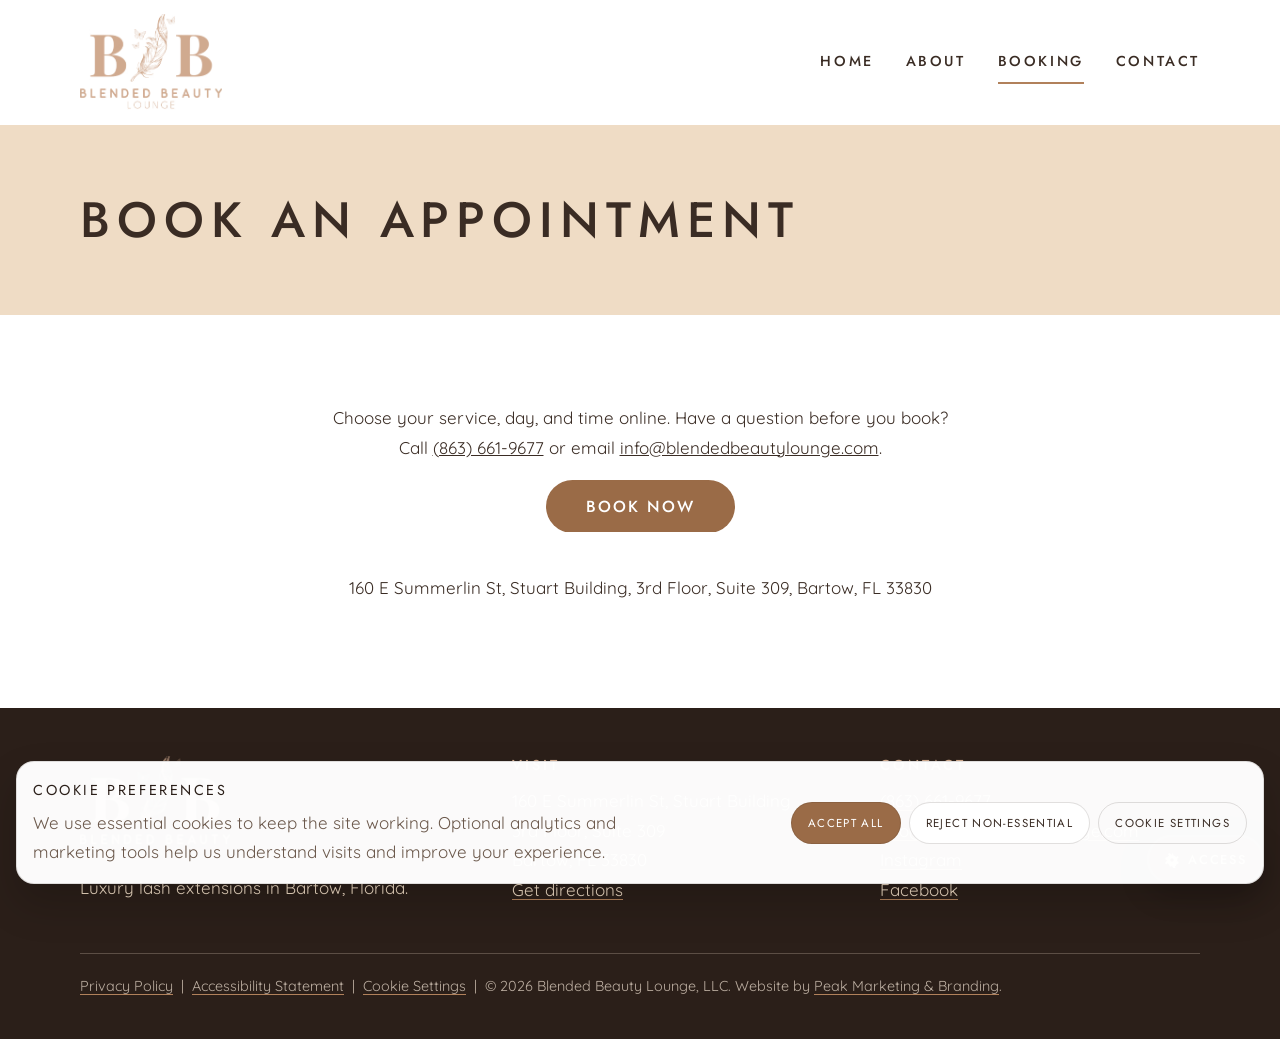
<file: booking/index.html>
<!DOCTYPE html>
<html lang="en">
<head>
  <meta charset="utf-8">
  <meta name="viewport" content="width=device-width, initial-scale=1">
  <title>Book Lash Extensions | Blended Beauty Lounge, Bartow FL</title>
  <meta name="description" content="Book your lash extension appointment online with Blended Beauty Lounge in Bartow, Florida.">
  <link rel="canonical" href="https://www.blendedbeautylounge.com/booking/">
  <link rel="icon" href="../assets/favicon.png" type="image/png">
  <meta property="og:type" content="website">
  <meta property="og:site_name" content="Blended Beauty Lounge">
  <meta property="og:title" content="Book Lash Extensions | Blended Beauty Lounge, Bartow FL">
  <meta property="og:description" content="Book your lash extension appointment online with Blended Beauty Lounge in Bartow, Florida.">
  <meta property="og:url" content="https://www.blendedbeautylounge.com/booking/">
  <meta property="og:image" content="https://www.blendedbeautylounge.com/assets/og.jpg">
  <meta name="twitter:card" content="summary_large_image">
  <link rel="preconnect" href="https://fonts.googleapis.com">
  <link rel="preconnect" href="https://fonts.gstatic.com" crossorigin>
  <link href="https://fonts.googleapis.com/css2?family=Allura&family=Jost:wght@400;500&family=Quicksand:wght@400;500;600&display=swap" rel="stylesheet">
  <link rel="stylesheet" href="../assets/style.css">
  <script src="../assets/cookie-consent.js" defer></script>
  <script type="application/ld+json">
  {
    "@context": "https://schema.org",
    "@type": "WebPage",
    "@id": "https://www.blendedbeautylounge.com/booking/#webpage",
    "url": "https://www.blendedbeautylounge.com/booking/",
    "name": "Book Lash Extensions | Blended Beauty Lounge, Bartow FL",
    "isPartOf": {
      "@id": "https://www.blendedbeautylounge.com/#website"
    },
    "about": {
      "@id": "https://www.blendedbeautylounge.com/#business"
    },
    "mainEntity": {
      "@id": "https://www.blendedbeautylounge.com/#service-lash-extensions"
    }
  }
  </script>
</head>
<body>
  <a class="skip-link" href="#main">Skip to content</a>
  <header class="site-header">
    <div class="wrap">
      <a class="brand" href="https://www.blendedbeautylounge.com/"><img src="../assets/logo.png" alt="Blended Beauty Lounge" width="96" height="64"></a>
      <nav class="nav" aria-label="Main">
        <a href="https://www.blendedbeautylounge.com/">Home</a>
        <a href="https://www.blendedbeautylounge.com/about/">About</a>
        <a href="https://www.blendedbeautylounge.com/booking/" aria-current="page">Booking</a>
        <a href="https://www.blendedbeautylounge.com/contactus/">Contact</a>
      </nav>
    </div>
  </header>
  <button class="a11y-toggle" id="a11y-toggle" type="button" aria-expanded="false" aria-controls="a11y-panel" aria-label="Open accessibility options">
    <svg viewBox="0 0 24 24" aria-hidden="true" focusable="false"><path fill="currentColor" d="M12 2a2 2 0 0 1 2 2v.9a6.5 6.5 0 0 1 4.1 2.8l.7-.7a1.5 1.5 0 1 1 2.1 2.1l-.7.7A6.5 6.5 0 0 1 19.1 14H20a2 2 0 1 1 0 4h-.9a6.5 6.5 0 0 1-2.8 4.1l.7.7a1.5 1.5 0 0 1-2.1 2.1l-.7-.7A6.5 6.5 0 0 1 12 19.1V20a2 2 0 1 1-4 0v-.9A6.5 6.5 0 0 1 5.2 16.9l-.7.7A1.5 1.5 0 1 1 2.4 15.5l.7-.7A6.5 6.5 0 0 1 4.9 12H4a2 2 0 1 1 0-4h.9A6.5 6.5 0 0 1 7.7 5.2l-.7-.7A1.5 1.5 0 1 1 9.1 2.4l.7.7A6.5 6.5 0 0 1 12 4.9V4a2 2 0 0 1 2-2Zm0 7.5A2.5 2.5 0 1 0 12 14.5a2.5 2.5 0 0 0 0-5Z"/></svg>
    <span>Access</span>
  </button>
  <aside class="a11y-panel" id="a11y-panel" role="dialog" aria-modal="false" aria-labelledby="a11y-panel-title" hidden>
    <h2 id="a11y-panel-title">Accessibility options</h2>
    <div class="a11y-panel__actions">
      <button type="button" class="a11y-option" data-action="text" aria-pressed="false">Increase text size</button>
      <button type="button" class="a11y-option" data-action="contrast" aria-pressed="false">Increase contrast</button>
      <button type="button" class="a11y-option" data-action="links" aria-pressed="false">Highlight links</button>
      <button type="button" class="a11y-option" data-action="motion" aria-pressed="false">Reduce motion</button>
      <button type="button" class="a11y-panel-close" data-action="reset">Reset settings</button>
    </div>
  </aside>
  <main id="main">
    <section class="page-head"><div class="wrap"><h1>Book an appointment</h1></div></section>
    <section class="section on-light">
      <div class="wrap booking-box">
        <p>Choose your service, day, and time online. Have a question before you book? Call <a href="tel:+18636619677">(863) 661-9677</a> or email <a href="mailto:info@blendedbeautylounge.com">info@blendedbeautylounge.com</a>.</p>
        <div class="bb-booking">
          <!-- TEMPORARY: Square booking URL while the Booksy widget is unavailable -->
          <a class="booksy-widget-button" href="https://app.squareup.com/appointments/book/9y9g8ubu2oa1xw/LD68JP7YAACZD/start" aria-label="Book an appointment" title="Book an appointment"><span class="sr-only">Book an appointment</span></a>
          <!-- RESTORE THIS WHEN READY:
          <script type="text/javascript" src="https://booksy.com/widget/code.js?id=1827236&country=us&lang=en"></script>
          -->
        </div>
      <noscript><p>Turn on JavaScript to book online, or call <a href="tel:+18636619677">(863) 661-9677</a>.</p></noscript>
        <p style="margin-top:2rem">160 E Summerlin St, Stuart Building, 3rd Floor, Suite 309, Bartow, FL 33830</p>
      </div>
    </section>
  </main>
  <footer class="site-footer">
    <div class="wrap">
      <div class="footer-grid">
        <div>
          <img class="footer-logo" src="../assets/logo.png" alt="Blended Beauty Lounge" width="150" height="101">
          <p>Luxury lash extensions in Bartow, Florida.</p>
        </div>
        <div>
          <h2>Visit</h2>
          <address>160 E Summerlin St, Stuart Building<br>3rd Floor, Suite 309<br>Bartow, FL 33830</address>
          <p><a href="https://www.google.com/maps/search/?api=1&query=160+E+Summerlin+St+Bartow+FL+33830">Get directions</a></p>
        </div>
        <div>
          <h2>Contact</h2>
          <ul>
            <li><a href="tel:+18636619677">(863) 661-9677</a></li>
            <li><a href="mailto:info@blendedbeautylounge.com">info@blendedbeautylounge.com</a></li>
            <li><a href="https://www.instagram.com/blendedbeautylounge/">Instagram</a></li>
            <li><a href="https://www.facebook.com/theblendedbeautylounge">Facebook</a></li>
          </ul>
        </div>
      </div>
      <p class="legal"><a href="https://www.blendedbeautylounge.com/privacy">Privacy Policy</a> &nbsp;|&nbsp; <a href="https://www.blendedbeautylounge.com/accessibility/">Accessibility Statement</a> &nbsp;|&nbsp; <a href="#cookie-settings-panel" data-cookie-settings>Cookie Settings</a> &nbsp;|&nbsp; &copy; 2026 Blended Beauty Lounge, LLC. Website by <a href="http://peak4results.com">Peak Marketing &amp; Branding</a>.</p>
    </div>
  </footer>
  <div class="cookie-banner" id="cookie-banner" role="dialog" aria-live="polite" aria-label="Cookie preferences" hidden>
    <div class="cookie-banner__content">
      <div>
        <p class="cookie-banner__title">Cookie preferences</p>
        <p id="cookie-banner-text">We use essential cookies to keep the site working. Optional analytics and marketing tools help us understand visits and improve your experience.</p>
      </div>
      <div class="cookie-banner__actions">
        <button type="button" class="cookie-button cookie-button--primary" data-cookie-action="accept-all">Accept All</button>
        <button type="button" class="cookie-button cookie-button--secondary" data-cookie-action="reject">Reject Non-Essential</button>
        <button type="button" class="cookie-button cookie-button--ghost" data-cookie-action="settings" aria-expanded="false">Cookie Settings</button>
      </div>
    </div>
    <div class="cookie-banner__settings" id="cookie-settings-panel" hidden>
      <div class="cookie-settings__row">
        <div>
          <p>Essential</p>
          <small>Required to keep the website functioning.</small>
        </div>
        <label class="switch">
          <input type="checkbox" checked disabled aria-label="Essential cookies always enabled">
          <span class="slider" aria-hidden="true"></span>
        </label>
      </div>
      <div class="cookie-settings__row">
        <div>
          <p>Analytics</p>
          <small>Helps us understand website visits and performance.</small>
        </div>
        <label class="switch">
          <input type="checkbox" data-cookie-setting="analytics" aria-label="Allow analytics cookies">
          <span class="slider" aria-hidden="true"></span>
        </label>
      </div>
      <div class="cookie-settings__row">
        <div>
          <p>Marketing</p>
          <small>Allows third-party widgets and marketing content.</small>
        </div>
        <label class="switch">
          <input type="checkbox" data-cookie-setting="marketing" aria-label="Allow marketing cookies and third-party content">
          <span class="slider" aria-hidden="true"></span>
        </label>
      </div>
      <div class="cookie-banner__settings-actions">
        <button type="button" class="cookie-button cookie-button--primary" data-cookie-action="save-settings">Save Preferences</button>
      </div>
    </div>
  </div>
  <script src="../assets/accessibility.js"></script>
</body>
</html>
</file>
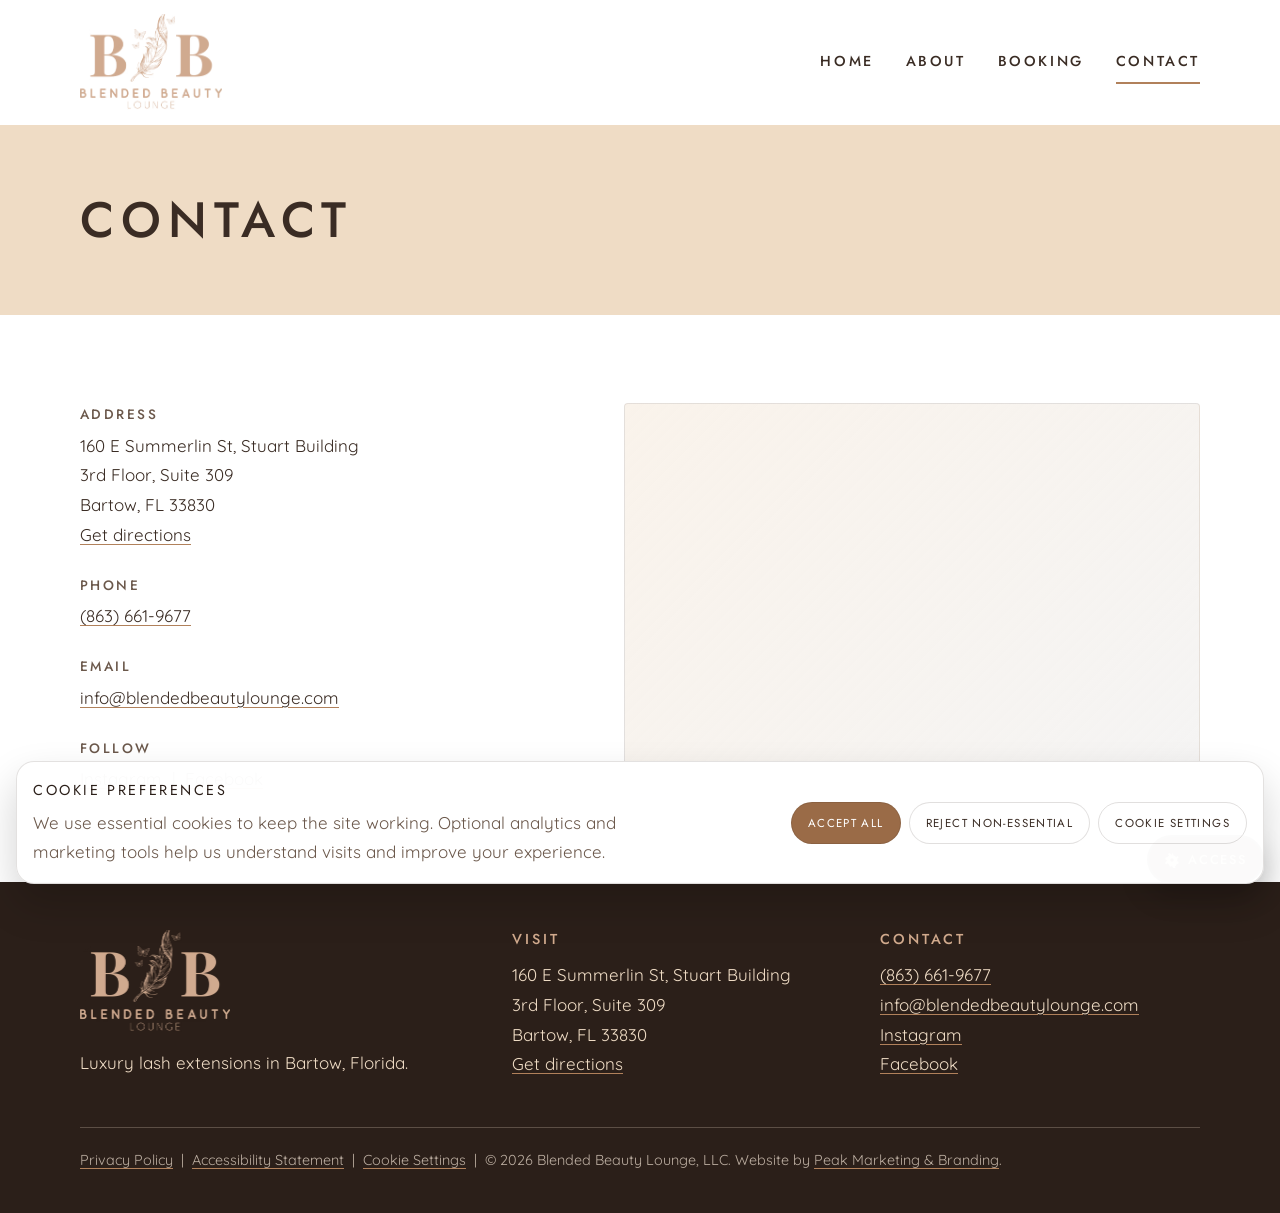
<file: contactus/index.html>
<!DOCTYPE html>
<html lang="en">
<head>
  <meta charset="utf-8">
  <meta name="viewport" content="width=device-width, initial-scale=1">
  <title>Contact | Blended Beauty Lounge, Bartow FL</title>
  <meta name="description" content="Find Blended Beauty Lounge at 160 E Summerlin St, Suite 309, Bartow, FL 33830. Call (863) 661-9677 or email to ask a question.">
  <link rel="canonical" href="https://www.blendedbeautylounge.com/contactus/">
  <link rel="icon" href="../assets/favicon.png" type="image/png">
  <meta property="og:type" content="website">
  <meta property="og:site_name" content="Blended Beauty Lounge">
  <meta property="og:title" content="Contact | Blended Beauty Lounge, Bartow FL">
  <meta property="og:description" content="Find Blended Beauty Lounge at 160 E Summerlin St, Suite 309, Bartow, FL 33830. Call (863) 661-9677 or email to ask a question.">
  <meta property="og:url" content="https://www.blendedbeautylounge.com/contactus/">
  <meta property="og:image" content="https://www.blendedbeautylounge.com/assets/og.jpg">
  <meta name="twitter:card" content="summary_large_image">
  <link rel="preconnect" href="https://fonts.googleapis.com">
  <link rel="preconnect" href="https://fonts.gstatic.com" crossorigin>
  <link href="https://fonts.googleapis.com/css2?family=Allura&family=Jost:wght@400;500&family=Quicksand:wght@400;500;600&display=swap" rel="stylesheet">
  <link rel="stylesheet" href="../assets/style.css">
  <script src="../assets/cookie-consent.js" defer></script>
  <script type="application/ld+json">
  {
    "@context": "https://schema.org",
    "@type": "WebPage",
    "@id": "https://www.blendedbeautylounge.com/contactus/#webpage",
    "url": "https://www.blendedbeautylounge.com/contactus/",
    "name": "Contact | Blended Beauty Lounge, Bartow FL",
    "isPartOf": {
      "@id": "https://www.blendedbeautylounge.com/#website"
    },
    "about": {
      "@id": "https://www.blendedbeautylounge.com/#business"
    },
    "mainEntity": {
      "@id": "https://www.blendedbeautylounge.com/#business"
    }
  }
  </script>
</head>
<body>
  <a class="skip-link" href="#main">Skip to content</a>
  <header class="site-header">
    <div class="wrap">
      <a class="brand" href="https://www.blendedbeautylounge.com/"><img src="../assets/logo.png" alt="Blended Beauty Lounge" width="96" height="64"></a>
      <nav class="nav" aria-label="Main">
        <a href="https://www.blendedbeautylounge.com/">Home</a>
        <a href="https://www.blendedbeautylounge.com/about/">About</a>
        <a href="https://www.blendedbeautylounge.com/booking/">Booking</a>
        <a href="https://www.blendedbeautylounge.com/contactus/" aria-current="page">Contact</a>
      </nav>
    </div>
  </header>
  <button class="a11y-toggle" id="a11y-toggle" type="button" aria-expanded="false" aria-controls="a11y-panel" aria-label="Open accessibility options">
    <svg viewBox="0 0 24 24" aria-hidden="true" focusable="false"><path fill="currentColor" d="M12 2a2 2 0 0 1 2 2v.9a6.5 6.5 0 0 1 4.1 2.8l.7-.7a1.5 1.5 0 1 1 2.1 2.1l-.7.7A6.5 6.5 0 0 1 19.1 14H20a2 2 0 1 1 0 4h-.9a6.5 6.5 0 0 1-2.8 4.1l.7.7a1.5 1.5 0 0 1-2.1 2.1l-.7-.7A6.5 6.5 0 0 1 12 19.1V20a2 2 0 1 1-4 0v-.9A6.5 6.5 0 0 1 5.2 16.9l-.7.7A1.5 1.5 0 1 1 2.4 15.5l.7-.7A6.5 6.5 0 0 1 4.9 12H4a2 2 0 1 1 0-4h.9A6.5 6.5 0 0 1 7.7 5.2l-.7-.7A1.5 1.5 0 1 1 9.1 2.4l.7.7A6.5 6.5 0 0 1 12 4.9V4a2 2 0 0 1 2-2Zm0 7.5A2.5 2.5 0 1 0 12 14.5a2.5 2.5 0 0 0 0-5Z"/></svg>
    <span>Access</span>
  </button>
  <aside class="a11y-panel" id="a11y-panel" role="dialog" aria-modal="false" aria-labelledby="a11y-panel-title" hidden>
    <h2 id="a11y-panel-title">Accessibility options</h2>
    <div class="a11y-panel__actions">
      <button type="button" class="a11y-option" data-action="text" aria-pressed="false">Increase text size</button>
      <button type="button" class="a11y-option" data-action="contrast" aria-pressed="false">Increase contrast</button>
      <button type="button" class="a11y-option" data-action="links" aria-pressed="false">Highlight links</button>
      <button type="button" class="a11y-option" data-action="motion" aria-pressed="false">Reduce motion</button>
      <button type="button" class="a11y-panel-close" data-action="reset">Reset settings</button>
    </div>
  </aside>
  <main id="main">
    <section class="page-head"><div class="wrap"><h1>Contact</h1></div></section>
    <section class="section">
      <div class="wrap info">
        <dl>
          <dt>Address</dt>
          <dd><address>160 E Summerlin St, Stuart Building<br>3rd Floor, Suite 309<br>Bartow, FL 33830</address><a href="https://www.google.com/maps/search/?api=1&query=160+E+Summerlin+St+Bartow+FL+33830">Get directions</a></dd>
          <dt>Phone</dt>
          <dd><a href="tel:+18636619677">(863) 661-9677</a></dd>
          <dt>Email</dt>
          <dd><a href="mailto:info@blendedbeautylounge.com">info@blendedbeautylounge.com</a></dd>
          <dt>Follow</dt>
          <dd><a href="https://www.instagram.com/blendedbeautylounge/">Instagram</a> &nbsp;|&nbsp; <a href="https://www.facebook.com/theblendedbeautylounge">Facebook</a></dd>
        </dl>
        <div class="map map-placeholder" data-cookie-service="marketing" data-map-src="https://www.google.com/maps?q=160+E+Summerlin+St,+Bartow,+FL+33830&output=embed" data-map-title="Map to Blended Beauty Lounge" aria-label="Map to Blended Beauty Lounge"></div>
      </div>
    </section>
  </main>
  <footer class="site-footer">
    <div class="wrap">
      <div class="footer-grid">
        <div>
          <img class="footer-logo" src="../assets/logo.png" alt="Blended Beauty Lounge" width="150" height="101">
          <p>Luxury lash extensions in Bartow, Florida.</p>
        </div>
        <div>
          <h2>Visit</h2>
          <address>160 E Summerlin St, Stuart Building<br>3rd Floor, Suite 309<br>Bartow, FL 33830</address>
          <p><a href="https://www.google.com/maps/search/?api=1&query=160+E+Summerlin+St+Bartow+FL+33830">Get directions</a></p>
        </div>
        <div>
          <h2>Contact</h2>
          <ul>
            <li><a href="tel:+18636619677">(863) 661-9677</a></li>
            <li><a href="mailto:info@blendedbeautylounge.com">info@blendedbeautylounge.com</a></li>
            <li><a href="https://www.instagram.com/blendedbeautylounge/">Instagram</a></li>
            <li><a href="https://www.facebook.com/theblendedbeautylounge">Facebook</a></li>
          </ul>
        </div>
      </div>
      <p class="legal"><a href="https://www.blendedbeautylounge.com/privacy">Privacy Policy</a> &nbsp;|&nbsp; <a href="https://www.blendedbeautylounge.com/accessibility/">Accessibility Statement</a> &nbsp;|&nbsp; <a href="#cookie-settings-panel" data-cookie-settings>Cookie Settings</a> &nbsp;|&nbsp; &copy; 2026 Blended Beauty Lounge, LLC. Website by <a href="http://peak4results.com">Peak Marketing &amp; Branding</a>.</p>
    </div>
  </footer>
  <div class="cookie-banner" id="cookie-banner" role="dialog" aria-live="polite" aria-label="Cookie preferences" hidden>
    <div class="cookie-banner__content">
      <div>
        <p class="cookie-banner__title">Cookie preferences</p>
        <p id="cookie-banner-text">We use essential cookies to keep the site working. Optional analytics and marketing tools help us understand visits and improve your experience.</p>
      </div>
      <div class="cookie-banner__actions">
        <button type="button" class="cookie-button cookie-button--primary" data-cookie-action="accept-all">Accept All</button>
        <button type="button" class="cookie-button cookie-button--secondary" data-cookie-action="reject">Reject Non-Essential</button>
        <button type="button" class="cookie-button cookie-button--ghost" data-cookie-action="settings" aria-expanded="false">Cookie Settings</button>
      </div>
    </div>
    <div class="cookie-banner__settings" id="cookie-settings-panel" hidden>
      <div class="cookie-settings__row">
        <div>
          <p>Essential</p>
          <small>Required to keep the website functioning.</small>
        </div>
        <label class="switch">
          <input type="checkbox" checked disabled aria-label="Essential cookies always enabled">
          <span class="slider" aria-hidden="true"></span>
        </label>
      </div>
      <div class="cookie-settings__row">
        <div>
          <p>Analytics</p>
          <small>Helps us understand website visits and performance.</small>
        </div>
        <label class="switch">
          <input type="checkbox" data-cookie-setting="analytics" aria-label="Allow analytics cookies">
          <span class="slider" aria-hidden="true"></span>
        </label>
      </div>
      <div class="cookie-settings__row">
        <div>
          <p>Marketing</p>
          <small>Allows third-party widgets and marketing content.</small>
        </div>
        <label class="switch">
          <input type="checkbox" data-cookie-setting="marketing" aria-label="Allow marketing cookies and third-party content">
          <span class="slider" aria-hidden="true"></span>
        </label>
      </div>
      <div class="cookie-banner__settings-actions">
        <button type="button" class="cookie-button cookie-button--primary" data-cookie-action="save-settings">Save Preferences</button>
      </div>
    </div>
  </div>
  <script src="../assets/accessibility.js"></script>
</body>
</html>
</file>
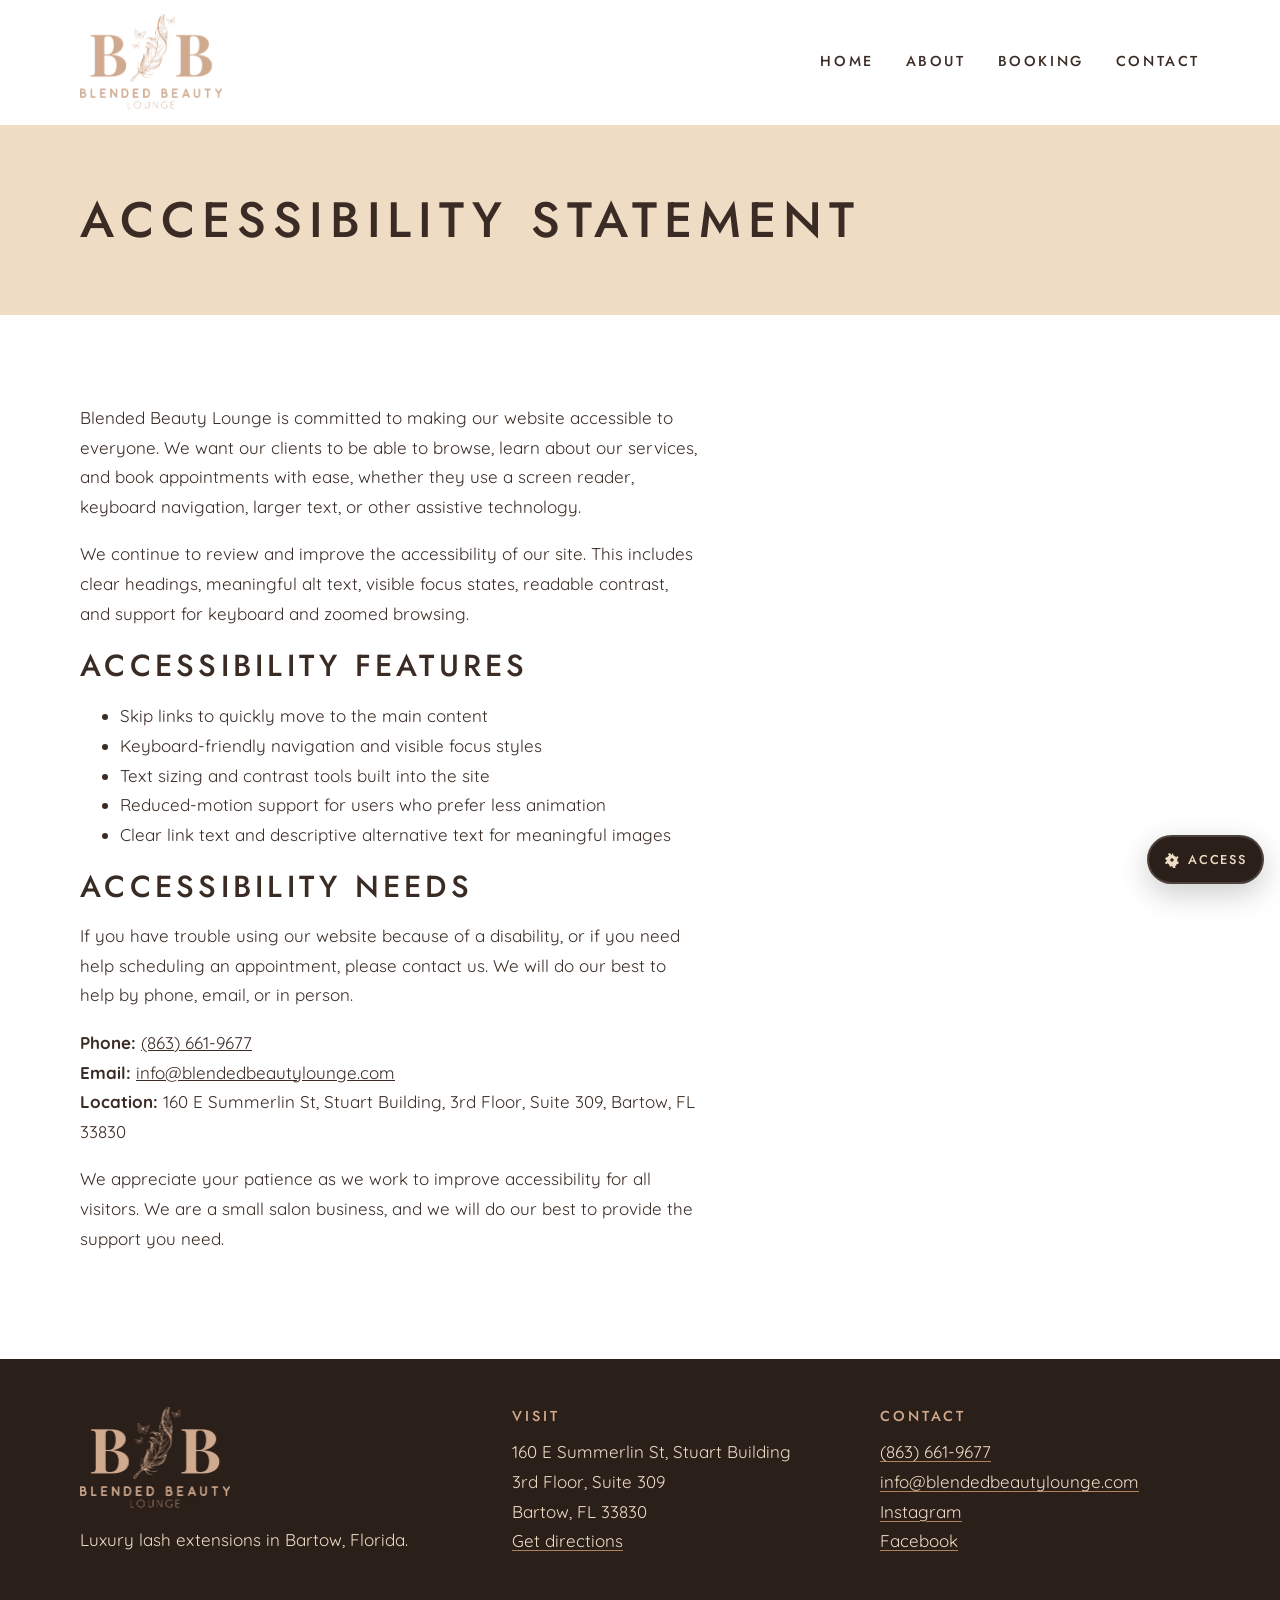
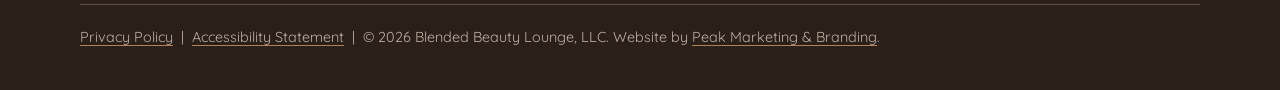
<file: cookie-consent-backup/index.html>
<!DOCTYPE html>
<html lang="en">
<head>
  <meta charset="utf-8">
  <meta name="viewport" content="width=device-width, initial-scale=1">
  <title>Accessibility Statement | Blended Beauty Lounge</title>
  <meta name="description" content="Accessibility statement for Blended Beauty Lounge, a small salon in Bartow, Florida.">
  <link rel="canonical" href="https://www.blendedbeautylounge.com/accessibility">
  <link rel="icon" href="../assets/favicon.png" type="image/png">
  <link rel="preconnect" href="https://fonts.googleapis.com">
  <link rel="preconnect" href="https://fonts.gstatic.com" crossorigin>
  <link href="https://fonts.googleapis.com/css2?family=Allura&family=Jost:wght@400;500&family=Quicksand:wght@400;500;600&display=swap" rel="stylesheet">
  <link rel="stylesheet" href="../assets/style.css">
  <script async src="https://www.googletagmanager.com/gtag/js?id=G-LCTXQ1WJH5"></script>
  <script>
    window.dataLayer = window.dataLayer || [];
    function gtag(){dataLayer.push(arguments);}
    gtag('js', new Date());
    gtag('config', 'G-LCTXQ1WJH5');
  </script>
</head>
<body>
  <a class="skip-link" href="#main">Skip to content</a>
  <header class="site-header">
    <div class="wrap">
      <a class="brand" href="../index.html"><img src="../assets/logo.png" alt="Blended Beauty Lounge" width="96" height="64"></a>
      <nav class="nav" aria-label="Main">
        <a href="../index.html">Home</a>
        <a href="../about/index.html">About</a>
        <a href="../booking/index.html">Booking</a>
        <a href="../contactus/index.html">Contact</a>
      </nav>
    </div>
  </header>
  <button class="a11y-toggle" id="a11y-toggle" type="button" aria-expanded="false" aria-controls="a11y-panel" aria-label="Open accessibility options">
    <svg viewBox="0 0 24 24" aria-hidden="true" focusable="false"><path fill="currentColor" d="M12 2a2 2 0 0 1 2 2v.9a6.5 6.5 0 0 1 4.1 2.8l.7-.7a1.5 1.5 0 1 1 2.1 2.1l-.7.7A6.5 6.5 0 0 1 19.1 14H20a2 2 0 1 1 0 4h-.9a6.5 6.5 0 0 1-2.8 4.1l.7.7a1.5 1.5 0 0 1-2.1 2.1l-.7-.7A6.5 6.5 0 0 1 12 19.1V20a2 2 0 1 1-4 0v-.9A6.5 6.5 0 0 1 5.2 16.9l-.7.7A1.5 1.5 0 1 1 2.4 15.5l.7-.7A6.5 6.5 0 0 1 4.9 12H4a2 2 0 1 1 0-4h.9A6.5 6.5 0 0 1 7.7 5.2l-.7-.7A1.5 1.5 0 1 1 9.1 2.4l.7.7A6.5 6.5 0 0 1 12 4.9V4a2 2 0 0 1 2-2Zm0 7.5A2.5 2.5 0 1 0 12 14.5a2.5 2.5 0 0 0 0-5Z"/></svg>
    <span>Access</span>
  </button>
  <aside class="a11y-panel" id="a11y-panel" role="dialog" aria-modal="false" aria-labelledby="a11y-panel-title" hidden>
    <h2 id="a11y-panel-title">Accessibility options</h2>
    <div class="a11y-panel__actions">
      <button type="button" class="a11y-option" data-action="text" aria-pressed="false">Increase text size</button>
      <button type="button" class="a11y-option" data-action="contrast" aria-pressed="false">Increase contrast</button>
      <button type="button" class="a11y-option" data-action="links" aria-pressed="false">Highlight links</button>
      <button type="button" class="a11y-option" data-action="motion" aria-pressed="false">Reduce motion</button>
      <button type="button" class="a11y-panel-close" data-action="reset">Reset settings</button>
    </div>
  </aside>
  <main id="main">
    <section class="page-head"><div class="wrap"><h1>Accessibility Statement</h1></div></section>
    <section class="section">
      <div class="wrap">
        <p>Blended Beauty Lounge is committed to making our website accessible to everyone. We want our clients to be able to browse, learn about our services, and book appointments with ease, whether they use a screen reader, keyboard navigation, larger text, or other assistive technology.</p>
        <p>We continue to review and improve the accessibility of our site. This includes clear headings, meaningful alt text, visible focus states, readable contrast, and support for keyboard and zoomed browsing.</p>

        <h2>Accessibility features</h2>
        <ul>
          <li>Skip links to quickly move to the main content</li>
          <li>Keyboard-friendly navigation and visible focus styles</li>
          <li>Text sizing and contrast tools built into the site</li>
          <li>Reduced-motion support for users who prefer less animation</li>
          <li>Clear link text and descriptive alternative text for meaningful images</li>
        </ul>

        <h2>Accessibility needs</h2>
        <p>If you have trouble using our website because of a disability, or if you need help scheduling an appointment, please contact us. We will do our best to help by phone, email, or in person.</p>

        <p><strong>Phone:</strong> <a href="tel:+18636619677">(863) 661-9677</a><br>
        <strong>Email:</strong> <a href="mailto:info@blendedbeautylounge.com">info@blendedbeautylounge.com</a><br>
        <strong>Location:</strong> 160 E Summerlin St, Stuart Building, 3rd Floor, Suite 309, Bartow, FL 33830</p>

        <p>We appreciate your patience as we work to improve accessibility for all visitors. We are a small salon business, and we will do our best to provide the support you need.</p>
      </div>
    </section>
  </main>
  <footer class="site-footer">
    <div class="wrap">
      <div class="footer-grid">
        <div>
          <img class="footer-logo" src="../assets/logo.png" alt="Blended Beauty Lounge" width="150" height="101">
          <p>Luxury lash extensions in Bartow, Florida.</p>
        </div>
        <div>
          <h2>Visit</h2>
          <address>160 E Summerlin St, Stuart Building<br>3rd Floor, Suite 309<br>Bartow, FL 33830</address>
          <p><a href="https://www.google.com/maps/search/?api=1&query=160+E+Summerlin+St+Bartow+FL+33830">Get directions</a></p>
        </div>
        <div>
          <h2>Contact</h2>
          <ul>
            <li><a href="tel:+18636619677">(863) 661-9677</a></li>
            <li><a href="mailto:info@blendedbeautylounge.com">info@blendedbeautylounge.com</a></li>
            <li><a href="https://www.instagram.com/blendedbeautylounge/">Instagram</a></li>
            <li><a href="https://www.facebook.com/theblendedbeautylounge">Facebook</a></li>
          </ul>
        </div>
      </div>
      <p class="legal"><a href="../privacy.html">Privacy Policy</a> &nbsp;|&nbsp; <a href="../accessibility/index.html">Accessibility Statement</a> &nbsp;|&nbsp; &copy; 2026 Blended Beauty Lounge, LLC. Website by <a href="http://peak4results.com">Peak Marketing &amp; Branding</a>.</p>
    </div>
  </footer>
  <script src="../assets/accessibility.js"></script>
</body>
</html>
</file>
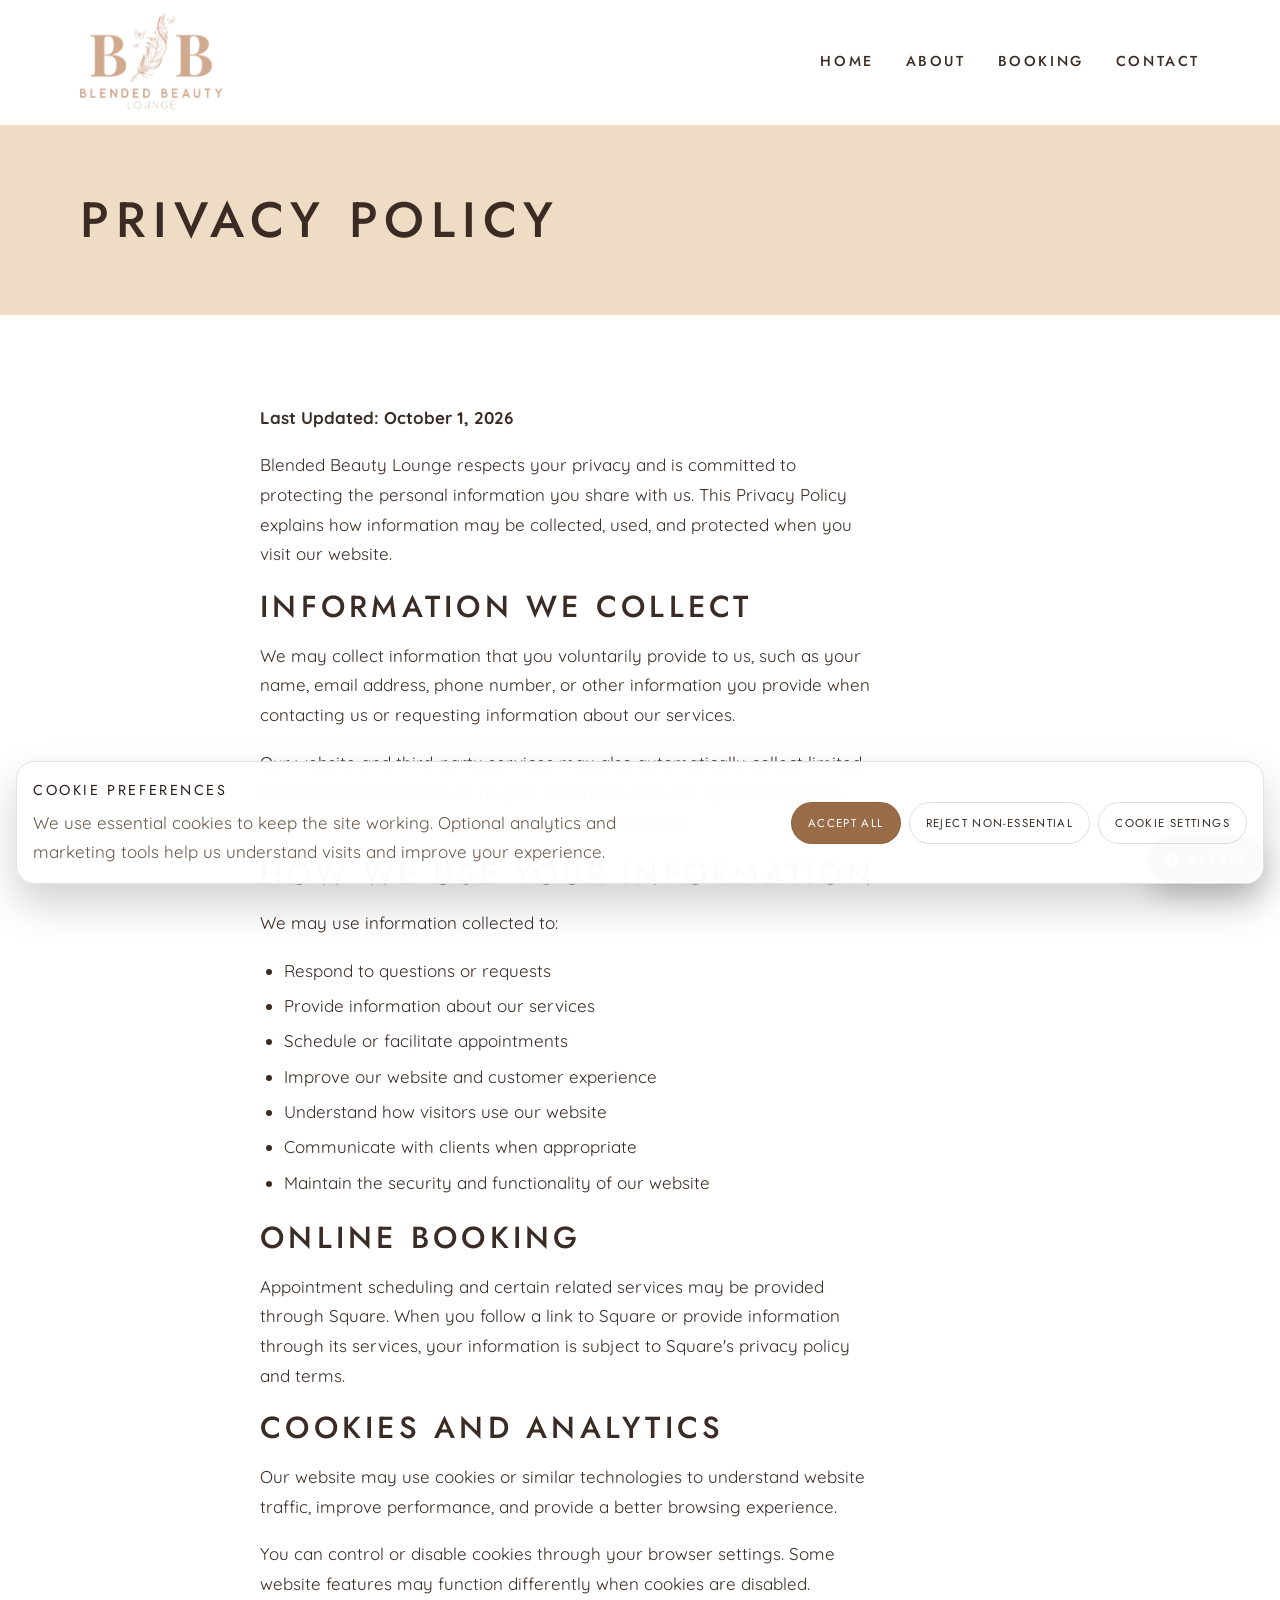
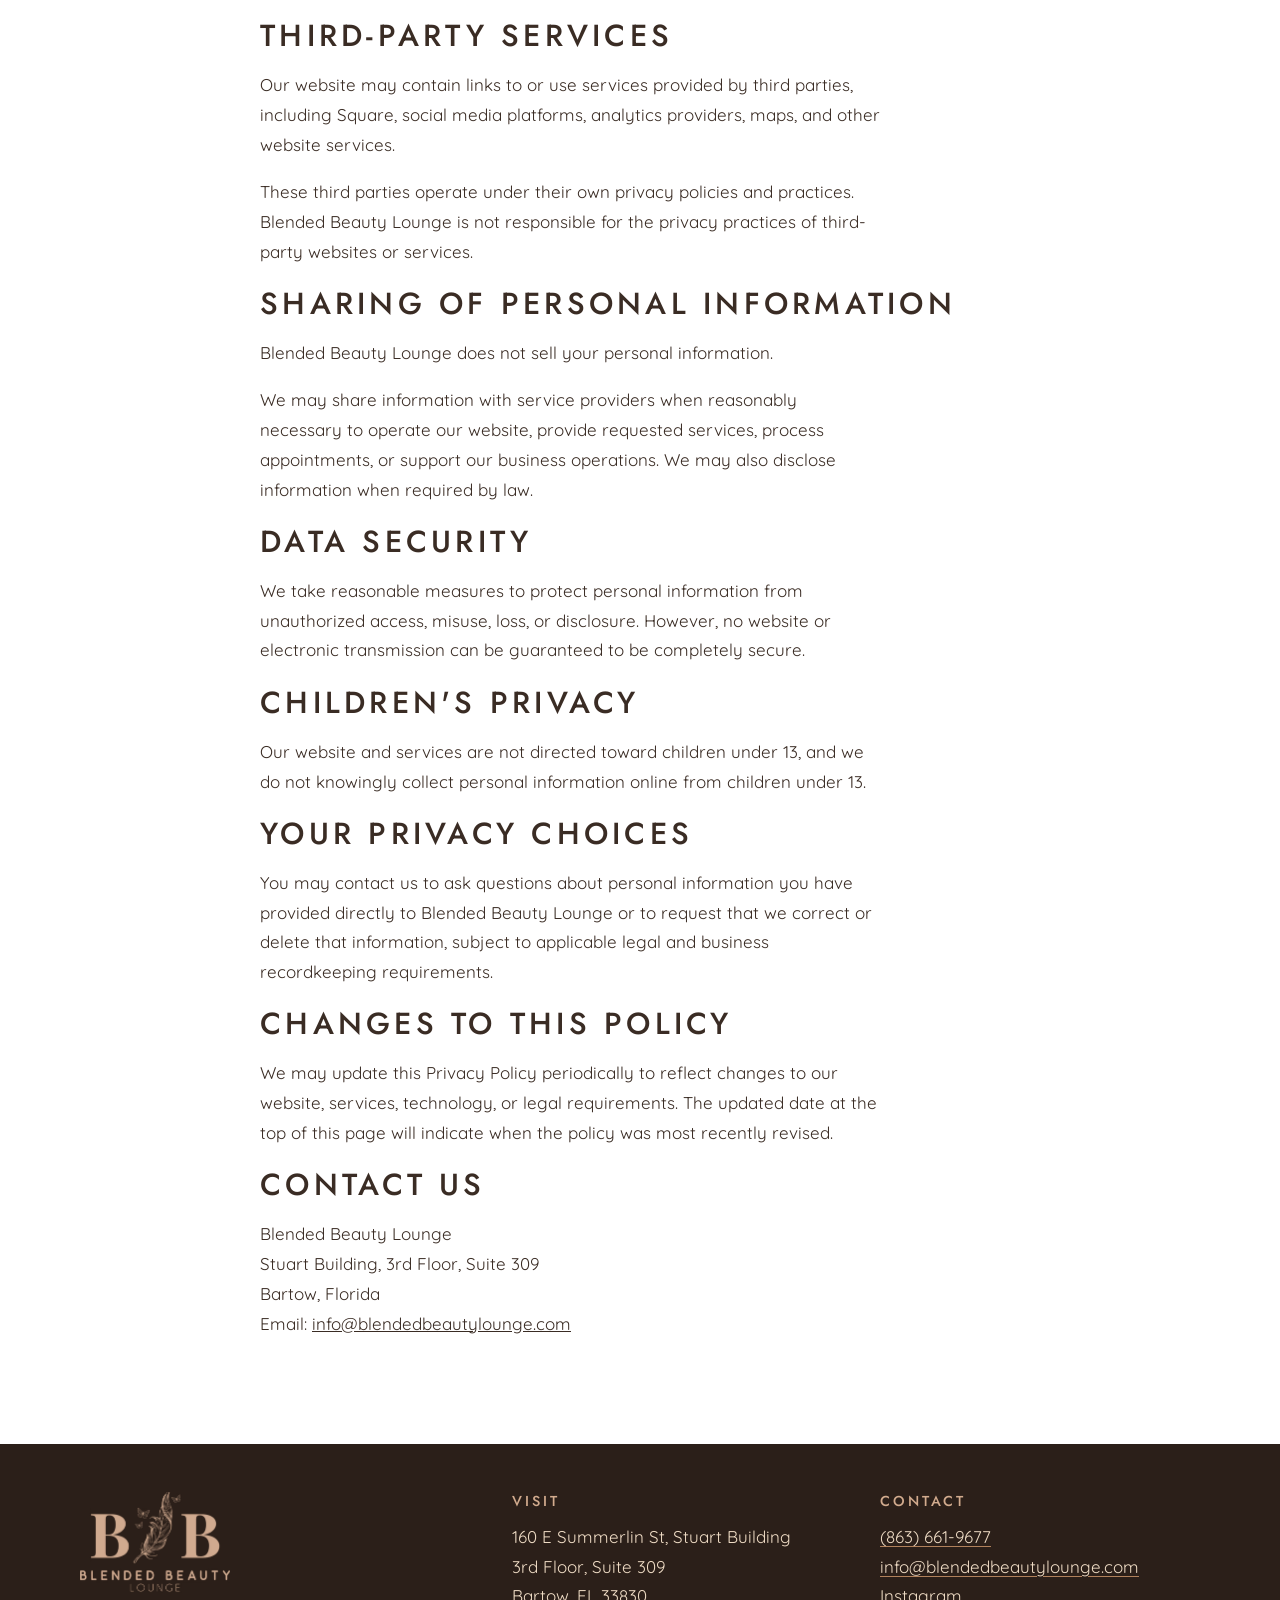
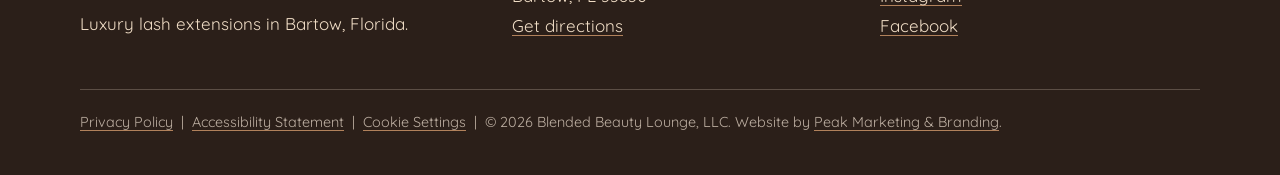
<file: privacy.html>
<!DOCTYPE html>
<html lang="en">
<head>
  <meta charset="utf-8">
  <meta name="viewport" content="width=device-width, initial-scale=1">
  <title>Privacy Policy | Blended Beauty Lounge</title>
  <meta name="description" content="Privacy Policy for Blended Beauty Lounge in Bartow, Florida.">
  <link rel="canonical" href="https://www.blendedbeautylounge.com/privacy">
  <link rel="icon" href="assets/favicon.png" type="image/png">
  <meta property="og:type" content="website">
  <meta property="og:site_name" content="Blended Beauty Lounge">
  <meta property="og:title" content="Privacy Policy | Blended Beauty Lounge">
  <meta property="og:description" content="Privacy Policy for Blended Beauty Lounge in Bartow, Florida.">
  <meta property="og:url" content="https://www.blendedbeautylounge.com/privacy">
  <meta property="og:image" content="https://www.blendedbeautylounge.com/assets/og.jpg">
  <meta name="twitter:card" content="summary_large_image">
  <link rel="preconnect" href="https://fonts.googleapis.com">
  <link rel="preconnect" href="https://fonts.gstatic.com" crossorigin>
  <link href="https://fonts.googleapis.com/css2?family=Allura&family=Jost:wght@400;500&family=Quicksand:wght@400;500;600&display=swap" rel="stylesheet">
  <link rel="stylesheet" href="assets/style.css">
  <script src="assets/cookie-consent.js" defer></script>
  <script type="application/ld+json">
  {
    "@context": "https://schema.org",
    "@type": "WebPage",
    "@id": "https://www.blendedbeautylounge.com/privacy#webpage",
    "url": "https://www.blendedbeautylounge.com/privacy",
    "name": "Privacy Policy | Blended Beauty Lounge",
    "isPartOf": {
      "@id": "https://www.blendedbeautylounge.com/#website"
    },
    "about": {
      "@id": "https://www.blendedbeautylounge.com/#business"
    }
  }
  </script>
</head>
<body>
  <a class="skip-link" href="#main">Skip to content</a>
  <header class="site-header">
    <div class="wrap">
      <a class="brand" href="https://www.blendedbeautylounge.com/"><img src="assets/logo.png" alt="Blended Beauty Lounge" width="96" height="64"></a>
      <nav class="nav" aria-label="Main">
        <a href="https://www.blendedbeautylounge.com/">Home</a>
        <a href="https://www.blendedbeautylounge.com/about/">About</a>
        <a href="https://www.blendedbeautylounge.com/booking/">Booking</a>
        <a href="https://www.blendedbeautylounge.com/contactus/">Contact</a>
      </nav>
    </div>
  </header>
  <button class="a11y-toggle" id="a11y-toggle" type="button" aria-expanded="false" aria-controls="a11y-panel" aria-label="Open accessibility options">
    <svg viewBox="0 0 24 24" aria-hidden="true" focusable="false"><path fill="currentColor" d="M12 2a2 2 0 0 1 2 2v.9a6.5 6.5 0 0 1 4.1 2.8l.7-.7a1.5 1.5 0 1 1 2.1 2.1l-.7.7A6.5 6.5 0 0 1 19.1 14H20a2 2 0 1 1 0 4h-.9a6.5 6.5 0 0 1-2.8 4.1l.7.7a1.5 1.5 0 0 1-2.1 2.1l-.7-.7A6.5 6.5 0 0 1 12 19.1V20a2 2 0 1 1-4 0v-.9A6.5 6.5 0 0 1 5.2 16.9l-.7.7A1.5 1.5 0 1 1 2.4 15.5l.7-.7A6.5 6.5 0 0 1 4.9 12H4a2 2 0 1 1 0-4h.9A6.5 6.5 0 0 1 7.7 5.2l-.7-.7A1.5 1.5 0 1 1 9.1 2.4l.7.7A6.5 6.5 0 0 1 12 4.9V4a2 2 0 0 1 2-2Zm0 7.5A2.5 2.5 0 1 0 12 14.5a2.5 2.5 0 0 0 0-5Z"/></svg>
    <span>Access</span>
  </button>
  <aside class="a11y-panel" id="a11y-panel" role="dialog" aria-modal="false" aria-labelledby="a11y-panel-title" hidden>
    <h2 id="a11y-panel-title">Accessibility options</h2>
    <div class="a11y-panel__actions">
      <button type="button" class="a11y-option" data-action="text" aria-pressed="false">Increase text size</button>
      <button type="button" class="a11y-option" data-action="contrast" aria-pressed="false">Increase contrast</button>
      <button type="button" class="a11y-option" data-action="links" aria-pressed="false">Highlight links</button>
      <button type="button" class="a11y-option" data-action="motion" aria-pressed="false">Reduce motion</button>
      <button type="button" class="a11y-panel-close" data-action="reset">Reset settings</button>
    </div>
  </aside>

  <main id="main">
    <section class="page-head"><div class="wrap"><h1>Privacy Policy</h1></div></section>
    <section class="section">
      <div class="wrap privacy-content">
        <p><strong>Last Updated: October 1, 2026</strong></p>

        <p>Blended Beauty Lounge respects your privacy and is committed to protecting the personal information you share with us. This Privacy Policy explains how information may be collected, used, and protected when you visit our website.</p>

        <h2>Information We Collect</h2>
        <p>We may collect information that you voluntarily provide to us, such as your name, email address, phone number, or other information you provide when contacting us or requesting information about our services.</p>
        <p>Our website and third-party services may also automatically collect limited technical information, such as your IP address, browser type, device type, pages visited, and general website usage information.</p>

        <h2>How We Use Your Information</h2>
        <p>We may use information collected to:</p>
        <ul>
          <li>Respond to questions or requests</li>
          <li>Provide information about our services</li>
          <li>Schedule or facilitate appointments</li>
          <li>Improve our website and customer experience</li>
          <li>Understand how visitors use our website</li>
          <li>Communicate with clients when appropriate</li>
          <li>Maintain the security and functionality of our website</li>
        </ul>

        <h2>Online Booking</h2>
        <p>Appointment scheduling and certain related services may be provided through Square. When you follow a link to Square or provide information through its services, your information is subject to Square's privacy policy and terms.</p>

        <h2>Cookies and Analytics</h2>
        <p>Our website may use cookies or similar technologies to understand website traffic, improve performance, and provide a better browsing experience.</p>
        <p>You can control or disable cookies through your browser settings. Some website features may function differently when cookies are disabled.</p>

        <h2>Third-Party Services</h2>
        <p>Our website may contain links to or use services provided by third parties, including Square, social media platforms, analytics providers, maps, and other website services.</p>
        <p>These third parties operate under their own privacy policies and practices. Blended Beauty Lounge is not responsible for the privacy practices of third-party websites or services.</p>

        <h2>Sharing of Personal Information</h2>
        <p>Blended Beauty Lounge does not sell your personal information.</p>
        <p>We may share information with service providers when reasonably necessary to operate our website, provide requested services, process appointments, or support our business operations. We may also disclose information when required by law.</p>

        <h2>Data Security</h2>
        <p>We take reasonable measures to protect personal information from unauthorized access, misuse, loss, or disclosure. However, no website or electronic transmission can be guaranteed to be completely secure.</p>

        <h2>Children's Privacy</h2>
        <p>Our website and services are not directed toward children under 13, and we do not knowingly collect personal information online from children under 13.</p>

        <h2>Your Privacy Choices</h2>
        <p>You may contact us to ask questions about personal information you have provided directly to Blended Beauty Lounge or to request that we correct or delete that information, subject to applicable legal and business recordkeeping requirements.</p>

        <h2>Changes to This Policy</h2>
        <p>We may update this Privacy Policy periodically to reflect changes to our website, services, technology, or legal requirements. The updated date at the top of this page will indicate when the policy was most recently revised.</p>

        <h2>Contact Us</h2>
        <p>Blended Beauty Lounge<br>
        Stuart Building, 3rd Floor, Suite 309<br>
        Bartow, Florida<br>
        Email: <a href="mailto:info@blendedbeautylounge.com">info@blendedbeautylounge.com</a></p>
      </div>
    </section>
  </main>

  <footer class="site-footer">
    <div class="wrap">
      <div class="footer-grid">
        <div>
          <img class="footer-logo" src="assets/logo.png" alt="Blended Beauty Lounge" width="150" height="101">
          <p>Luxury lash extensions in Bartow, Florida.</p>
        </div>
        <div>
          <h2>Visit</h2>
          <address>160 E Summerlin St, Stuart Building<br>3rd Floor, Suite 309<br>Bartow, FL 33830</address>
          <p><a href="https://www.google.com/maps/search/?api=1&query=160+E+Summerlin+St+Bartow+FL+33830">Get directions</a></p>
        </div>
        <div>
          <h2>Contact</h2>
          <ul>
            <li><a href="tel:+18636619677">(863) 661-9677</a></li>
            <li><a href="mailto:info@blendedbeautylounge.com">info@blendedbeautylounge.com</a></li>
            <li><a href="https://www.instagram.com/blendedbeautylounge/">Instagram</a></li>
            <li><a href="https://www.facebook.com/theblendedbeautylounge">Facebook</a></li>
          </ul>
        </div>
      </div>
      <p class="legal"><a href="https://www.blendedbeautylounge.com/privacy" aria-current="page">Privacy Policy</a> &nbsp;|&nbsp; <a href="https://www.blendedbeautylounge.com/accessibility/">Accessibility Statement</a> &nbsp;|&nbsp; <a href="#cookie-settings-panel" data-cookie-settings>Cookie Settings</a> &nbsp;|&nbsp; &copy; 2026 Blended Beauty Lounge, LLC. Website by <a href="http://peak4results.com">Peak Marketing &amp; Branding</a>.</p>
    </div>
  </footer>
  <div class="cookie-banner" id="cookie-banner" role="dialog" aria-live="polite" aria-label="Cookie preferences" hidden>
    <div class="cookie-banner__content">
      <div>
        <p class="cookie-banner__title">Cookie preferences</p>
        <p id="cookie-banner-text">We use essential cookies to keep the site working. Optional analytics and marketing tools help us understand visits and improve your experience.</p>
      </div>
      <div class="cookie-banner__actions">
        <button type="button" class="cookie-button cookie-button--primary" data-cookie-action="accept-all">Accept All</button>
        <button type="button" class="cookie-button cookie-button--secondary" data-cookie-action="reject">Reject Non-Essential</button>
        <button type="button" class="cookie-button cookie-button--ghost" data-cookie-action="settings" aria-expanded="false">Cookie Settings</button>
      </div>
    </div>
    <div class="cookie-banner__settings" id="cookie-settings-panel" hidden>
      <div class="cookie-settings__row">
        <div>
          <p>Essential</p>
          <small>Required to keep the website functioning.</small>
        </div>
        <label class="switch">
          <input type="checkbox" checked disabled aria-label="Essential cookies always enabled">
          <span class="slider" aria-hidden="true"></span>
        </label>
      </div>
      <div class="cookie-settings__row">
        <div>
          <p>Analytics</p>
          <small>Helps us understand website visits and performance.</small>
        </div>
        <label class="switch">
          <input type="checkbox" data-cookie-setting="analytics" aria-label="Allow analytics cookies">
          <span class="slider" aria-hidden="true"></span>
        </label>
      </div>
      <div class="cookie-settings__row">
        <div>
          <p>Marketing</p>
          <small>Allows third-party widgets and marketing content.</small>
        </div>
        <label class="switch">
          <input type="checkbox" data-cookie-setting="marketing" aria-label="Allow marketing cookies and third-party content">
          <span class="slider" aria-hidden="true"></span>
        </label>
      </div>
      <div class="cookie-banner__settings-actions">
        <button type="button" class="cookie-button cookie-button--primary" data-cookie-action="save-settings">Save Preferences</button>
      </div>
    </div>
  </div>
  <script src="assets/accessibility.js"></script>
</body>
</html>
</file>
<file: assets/style.css>
/* Blended Beauty Lounge
   Brand tokens come from the 2023 brand guide.
   Fonts: Jost (headings) and Quicksand (body) stand in for Neothic and Caviar Dreams.
   Allura stands in for Sientta Script. Swap them if you have the licensed font files. */

:root {
  --cashmere: #efdcc5;
  --charmeuse: #d2ab8e;
  --leather: #b1815b;
  --white: #ffffff;
  --dusty-rose: #d5b1a3;
  --tulle: #bcaea1;
  --suede: #c5c1be;

  --ink: #3a2c24;          /* body text on light backgrounds */
  --ink-soft: #6b584b;
  --deep: #2b1f19;         /* dark sections */
  --button: #9a6b47;       /* Leather, darkened so white text passes contrast */
  --button-hover: #7d5538;

  --font-head: "Jost", "Century Gothic", "Avenir Next", sans-serif;
  --font-body: "Quicksand", "Avenir Next", "Segoe UI", sans-serif;
  --font-script: "Allura", "Snell Roundhand", cursive;

  --wrap: 1120px;
  --site-font-scale: 1;
}

*, *::before, *::after { box-sizing: border-box; }
html { -webkit-text-size-adjust: 100%; }
body {
  margin: 0;
  background: var(--white);
  color: var(--ink);
  font-family: var(--font-body);
  font-size: calc(1.0625rem * var(--site-font-scale));
  line-height: 1.75;
  transition: background-color .2s ease, color .2s ease;
}
img { max-width: 100%; height: auto; display: block; }
a { color: inherit; }

.skip-link {
  position: absolute; left: -999px; top: 0;
  background: var(--deep); color: var(--cashmere);
  padding: .75rem 1rem; z-index: 100;
}
.skip-link:focus { left: 0; }

:focus-visible { outline: 3px solid var(--ink); outline-offset: 3px; }

.sr-only {
  position: absolute;
  width: 1px; height: 1px;
  padding: 0; margin: -1px;
  overflow: hidden; clip: rect(0, 0, 0, 0);
  white-space: nowrap; border: 0;
}

.a11y-toggle {
  position: fixed;
  right: 1rem;
  bottom: 1rem;
  z-index: 2000;
  display: inline-flex;
  align-items: center;
  justify-content: center;
  gap: .5rem;
  background: var(--deep);
  color: var(--cashmere);
  border: 2px solid rgba(255,255,255,.15);
  border-radius: 999px;
  padding: .8rem .95rem;
  box-shadow: 0 10px 30px rgba(0,0,0,.2);
  cursor: pointer;
  font-family: var(--font-head);
  font-size: .8rem;
  font-weight: 500;
  letter-spacing: .14em;
  text-transform: uppercase;
}
.a11y-toggle svg { width: 1rem; height: 1rem; }
.a11y-toggle:focus-visible,
.a11y-option:focus-visible,
.a11y-panel-close:focus-visible { outline: 3px solid var(--cashmere); outline-offset: 3px; }

.a11y-panel {
  position: fixed;
  right: 1rem;
  bottom: 4.6rem;
  z-index: 1999;
  width: min(20rem, calc(100vw - 2rem));
  background: rgba(255,255,255,.97);
  color: var(--ink);
  border: 1px solid rgba(58,44,36,.15);
  border-radius: 18px;
  box-shadow: 0 16px 40px rgba(0,0,0,.18);
  padding: 1rem;
}
.a11y-panel[hidden] { display: none; }
.a11y-panel h2 {
  font-size: 1rem;
  margin: 0 0 .9rem;
  letter-spacing: .12em;
}
.a11y-panel__actions {
  display: grid;
  gap: .5rem;
}
.a11y-option,
.a11y-panel-close {
  appearance: none;
  border: 1px solid rgba(58,44,36,.2);
  background: #fff;
  color: var(--ink);
  border-radius: 10px;
  padding: .75rem .9rem;
  text-align: left;
  font-family: var(--font-body);
  font-size: .95rem;
  font-weight: 600;
  cursor: pointer;
}
.a11y-option[aria-pressed="true"] {
  background: rgba(177,129,91,.12);
  border-color: rgba(177,129,91,.7);
}
.a11y-panel-close {
  margin-top: .5rem;
  text-align: center;
}

body.a11y-high-contrast {
  --cashmere: #f4f1ee;
  --ink: #ffffff;
  --ink-soft: #e2e8f0;
  --deep: #000000;
  --button: #ffd200;
  --button-hover: #ffbf00;
  background: #000;
  color: #fff;
}
body.a11y-high-contrast .site-header,
body.a11y-high-contrast .site-footer,
body.a11y-high-contrast .hero,
body.a11y-high-contrast .page-head,
body.a11y-high-contrast .gift,
body.a11y-high-contrast .work,
body.a11y-high-contrast .section.tint,
body.a11y-high-contrast .map {
  background-color: #101010;
  color: #fff;
}
body.a11y-high-contrast .nav a,
body.a11y-high-contrast a,
body.a11y-high-contrast .btn,
body.a11y-high-contrast .booksy-widget-button,
body.a11y-high-contrast .site-footer h2,
body.a11y-high-contrast .legal,
body.a11y-high-contrast .gift p,
body.a11y-high-contrast .hero-copy p,
body.a11y-high-contrast .hero-copy h1,
body.a11y-high-contrast .work-intro,
body.a11y-high-contrast .points p,
body.a11y-high-contrast .info dt,
body.a11y-high-contrast .info dd,
body.a11y-high-contrast .site-footer p,
body.a11y-high-contrast .site-footer li,
body.a11y-high-contrast .site-footer address {
  color: #fff;
}
body.a11y-high-contrast .btn,
body.a11y-high-contrast .booksy-widget-button { background: var(--button); color: #000; }
body.a11y-high-contrast .btn:hover,
body.a11y-high-contrast .booksy-widget-button:hover { background: var(--button-hover); }
body.a11y-high-contrast .a11y-panel {
  background: #111;
  color: #fff;
  border-color: rgba(255,255,255,.2);
}
body.a11y-high-contrast .a11y-option,
body.a11y-high-contrast .a11y-panel-close {
  background: #1b1b1b;
  border-color: rgba(255,255,255,.2);
  color: #fff;
}
body.a11y-link-highlight a {
  text-decoration: underline;
  text-decoration-thickness: .18em;
  text-underline-offset: .15em;
  background: rgba(255, 230, 110, .5);
}
body.a11y-reduced-motion *,
body.a11y-reduced-motion *::before,
body.a11y-reduced-motion *::after {
  animation-duration: .001ms !important;
  animation-iteration-count: 1 !important;
  transition-duration: .001ms !important;
  scroll-behavior: auto !important;
}

.wrap { width: min(100% - 3rem, var(--wrap)); margin-inline: auto; }

/* ---------- Header ---------- */
.site-header { background: var(--white); }
.site-header .wrap {
  display: flex; align-items: center; justify-content: space-between;
  gap: 1rem 2rem; flex-wrap: wrap;
  padding-block: .9rem;
}
.brand img { height: 96px; width: auto; }
.nav { display: flex; gap: .25rem 2rem; flex-wrap: wrap; }
.nav a {
  font-family: var(--font-head);
  font-size: .9rem; font-weight: 500;
  letter-spacing: .18em; text-transform: uppercase;
  text-decoration: none; color: var(--ink);
  padding: .5rem 0;
  border-bottom: 2px solid transparent;
}
.nav a:hover { border-bottom-color: var(--leather); }
.nav a[aria-current="page"] { border-bottom-color: var(--leather); }

/* ---------- Headings ---------- */
h1, h2, h3 {
  font-family: var(--font-head);
  font-weight: 500;
  text-transform: uppercase;
  letter-spacing: .14em;
  line-height: 1.25;
  margin: 0 0 1rem;
}
h1 { font-size: clamp(1.9rem, 4.2vw, 3.1rem); }
h2 { font-size: clamp(1.4rem, 2.6vw, 1.9rem); }
h3 { font-size: 1.05rem; letter-spacing: .16em; }
p { margin: 0 0 1.1rem; max-width: 62ch; }

/* ---------- Booksy button ---------- */
.bb-booking { display: inline-block; text-align: center; height: 52px; overflow: hidden; }
.booksy-widget-button {
  background-image: none !important;
  background-color: var(--button) !important;
  width: auto !important;
  height: auto !important;
  display: inline-block !important;
  padding: 16px 40px !important;
  border-radius: 30px !important;
  border: none !important;
  cursor: pointer !important;
  line-height: 20px !important;
  text-decoration: none !important;
  transition: background-color .2s ease;
}
.booksy-widget-button::after {
  content: "BOOK NOW";
  color: #fff;
  font-family: var(--font-head);
  font-size: 16px;
  font-weight: 500;
  letter-spacing: 2px;
}
.booksy-widget-button:hover { background-color: var(--button-hover) !important; }
.booksy-widget-button:focus-visible { outline: 3px solid #fff; outline-offset: 3px; }
.on-light .booksy-widget-button:focus-visible { outline-color: var(--ink); }

.btn {
  display: inline-block;
  background: var(--button); color: #fff;
  font-family: var(--font-head); font-weight: 500;
  letter-spacing: 2px; text-transform: uppercase; text-decoration: none;
  padding: 16px 40px; border-radius: 30px;
  transition: background-color .2s ease;
}
.btn:hover { background: var(--button-hover); }

/* ---------- Home hero ---------- */
.hero { display: grid; background: var(--deep); color: var(--cashmere); }
.hero-media { grid-area: 1 / 1; min-height: 340px; }
.hero-media img { width: 100%; height: 100%; object-fit: cover; object-position: 70% center; }
.hero-copy {
  grid-area: 2 / 1;
  padding: 2.5rem 1.5rem 3rem;
  display: flex; flex-direction: column; align-items: flex-start;
}
.hero-copy h1 { color: var(--white); max-width: 16ch; }
.hero-copy p { color: var(--cashmere); font-size: 1.15rem; }
.hero-copy .bb-booking {
  width: 100%;
  display: flex;
  justify-content: center;
}
.hero-copy .lockup { width: 150px; margin-bottom: 1.5rem; }

@media (min-width: 820px) {
  .hero { min-height: min(72vh, 640px); }
  .hero-media { grid-area: 1 / 1; min-height: 0; }
  .hero-media::after {
    content: ""; position: absolute; inset: 0;
    background: linear-gradient(90deg, rgba(43,31,25,.92) 0%, rgba(43,31,25,.78) 34%, rgba(43,31,25,0) 62%);
  }
  .hero-media { position: relative; }
  .hero-copy {
    grid-area: 1 / 1; z-index: 1;
    justify-content: center;
    width: min(100% - 3rem, var(--wrap)); margin-inline: auto;
    padding: 3rem 0;
  }
  .hero-copy > * { max-width: 30rem; }
  .hero-copy .lockup { width: 190px; }
}

/* ---------- Sections ---------- */
.section { padding-block: clamp(3rem, 7vw, 5.5rem); }
.section.tint { background: var(--cashmere); }
.split { display: grid; gap: 2.5rem; align-items: start; }
@media (min-width: 820px) { .split { grid-template-columns: 1.15fr 1fr; gap: 4rem; } }
@media (max-width: 819px) {
  .about-page .about-photo { order: -1; }
  .about-page .about-heading { display: flex; flex-direction: column; gap: .15rem; }
}

.points { list-style: none; margin: 0; padding: 0; display: grid; gap: 1.5rem; }
.points li { padding-left: 1.25rem; border-left: 3px solid var(--charmeuse); }
.points h3 { margin-bottom: .35rem; }
.points p { margin: 0; color: var(--ink-soft); }

.light-cure {
  padding-block: clamp(4rem, 8vw, 6.5rem);
  padding-bottom: clamp(1.5rem, 3vw, 2rem);
}
.light-cure__layout { display: grid; gap: 2.5rem; align-items: start; }
.light-cure__intro { max-width: 38rem; }
.light-cure__benefits { margin: 0; }
@media (min-width: 820px) { .light-cure__layout { grid-template-columns: 1.15fr 1fr; gap: clamp(3rem, 6vw, 4rem); } }

.work { background: var(--deep); color: var(--cashmere); text-align: center; padding-block: clamp(2.0625rem, 3.75vw, 3rem); }
.work-eyebrow {
  margin: 0 0 .65rem;
  color: var(--charmeuse);
  font-family: var(--font-head);
  font-size: .8rem;
  font-weight: 500;
  letter-spacing: .2em;
  text-transform: uppercase;
}
.work h2 { color: var(--white); }
.work-intro { margin: 0 auto; color: var(--tulle); }
.work-gallery {
  display: grid;
  grid-template-columns: 1fr;
  grid-template-rows: repeat(2, minmax(0, 1fr));
  gap: .75rem;
  aspect-ratio: auto;
  margin: 1.5rem auto 0;
}
.work-photo { min-width: 0; min-height: 0; margin: 0; overflow: hidden; }
.work-photo img { width: 100%; height: 100%; object-fit: cover; }
.work-photo--blue img { object-position: 50% 46%; }
.work-photo--brown img { object-position: 50% 42%; }
.work-photo--closed img { object-position: 52% 50%; }
.work-photo--placeholder { background: rgba(239, 220, 197, .1); }
.work-cta { margin-top: 1.5rem; }

@media (min-width: 700px) {
  .work-gallery {
    width: 100%;
    height: clamp(280px, 37.5vw, 375px);
    grid-template-columns: minmax(0, 1.85fr) repeat(2, minmax(0, 1fr));
    grid-template-rows: repeat(2, minmax(0, 1fr));
  }
  .work-photo--blue { grid-column: 1; grid-row: 1 / span 2; }
  .work-photo--brown { grid-column: 2; grid-row: 1; }
  .work-photo--closed { grid-column: 2; grid-row: 2; }
  .work-photo--placeholder:nth-last-child(2) { grid-column: 3; grid-row: 1; }
  .work-photo--placeholder:last-child { grid-column: 3; grid-row: 2; }
  .work-photo--blue img { object-position: 50% 48%; }
  .work-photo--brown img { object-position: 50% 38%; }
  .work-photo--closed img { object-position: 53% 48%; }
}
@media (min-width: 1000px) {
  .work-gallery {
    width: min(calc(100vw - 3rem), 1224px);
    height: 375px;
    position: relative;
    left: 50%;
    transform: translateX(-50%);
  }
}
@media (max-width: 699px) {
  .work-gallery { grid-template-columns: 1fr; grid-template-rows: none; gap: .75rem; margin-top: 1.5rem; }
  .work-photo { aspect-ratio: 2.1 / 1; }
  .work-photo--blue img { object-position: 50% 55%; }
  .work-photo--brown img { object-position: 50% 40%; }
  .work-photo--closed img { object-position: 54% 67%; }
  .work-cta { margin-top: 1.5rem; }
}

.reviews { padding-top: clamp(2rem, 5vw, 3rem); }
.light-cure + .reviews { padding-top: clamp(1rem, 2vw, 1.5rem); }
.light-cure + .reviews::before {
  content: "";
  display: block;
  width: 300px;
  height: 4px;
  margin: 0 auto clamp(1.75rem, 3vw, 2.5rem);
  background: var(--deep);
}
.reviews .wrap { max-width: 1000px; }
.reviews .elfsight-app-362c52ef-79dd-494c-a66e-9b4983d37ee5 {
  width: 100%;
  max-width: 100%;
}

/* Gift band */
.gift { background: var(--charmeuse); color: var(--deep); text-align: center; }
.gift .wrap { display: grid; justify-items: center; gap: .25rem; }
.gift .script {
  font-family: var(--font-script);
  font-size: clamp(2.6rem, 6vw, 4rem);
  line-height: 1.1; margin: 0;
}
.gift p { margin-inline: auto; }
.gift .btn { background: var(--deep); }
.gift .btn:hover { background: #000; }

/* ---------- Inner pages ---------- */
.page-head { background: var(--cashmere); padding-block: clamp(2.5rem, 6vw, 4rem); }
.page-head h1 { margin: 0; }
.not-found {
  min-height: clamp(30rem, 68svh, 48rem);
  display: grid;
  place-items: center;
  padding: clamp(4rem, 9vh, 7rem) 1rem;
  text-align: center;
}
.not-found__content { width: min(100%, 48rem); }
.not-found__code {
  margin: 0 0 .75rem;
  color: var(--leather);
  font-family: var(--font-head);
  font-weight: 500;
}
.not-found h1 { margin: 0 0 1rem; }
.not-found__message { max-width: 36rem; margin: 0 auto 2rem; color: var(--ink-soft); }
.not-found__actions { display: flex; flex-wrap: wrap; justify-content: center; gap: 1rem; }
.privacy-content {
  max-width: 760px;
}
.privacy-content ul {
  margin: 0 0 1.25rem;
  padding-left: 1.5rem;
}
.privacy-content li + li { margin-top: .35rem; }
.about-photo {
  overflow: hidden;
  border-radius: 4px;
  aspect-ratio: 1 / 1;
}
.about-photo img {
  width: 100%;
  height: 100%;
  display: block;
  object-fit: contain;
}

.info { display: grid; gap: 2rem; }
@media (min-width: 820px) { .info { grid-template-columns: 1fr 1.2fr; gap: 4rem; } }
.info address { font-style: normal; }
.info dl { margin: 0; }
.info dt {
  font-family: var(--font-head); font-size: .85rem; font-weight: 500;
  letter-spacing: .18em; text-transform: uppercase; color: var(--ink-soft);
  margin-top: 1.5rem;
}
.info dt:first-child { margin-top: 0; }
.info dd { margin: .25rem 0 0; }
.info a { text-decoration-color: var(--leather); text-underline-offset: 3px; }
.map { width: 100%; min-height: 340px; border: 0; border-radius: 4px; background: var(--cashmere); }

.booking-box { text-align: center; }
.booking-box p { margin-inline: auto; }

/* ---------- Footer ---------- */
.site-footer { background: var(--deep); color: var(--cashmere); padding-block: 3rem 2rem; }
.footer-grid { display: grid; gap: 2rem; }
@media (min-width: 820px) { .footer-grid { grid-template-columns: 1.2fr 1fr 1fr; gap: 3rem; } }
.site-footer h2 { font-size: .9rem; letter-spacing: .2em; color: var(--charmeuse); margin-bottom: .75rem; }
.site-footer address { font-style: normal; }
.site-footer a { text-decoration-color: var(--leather); text-underline-offset: 3px; }
.site-footer ul { list-style: none; margin: 0; padding: 0; }
.site-footer p { margin-bottom: .5rem; }
.footer-logo { width: 150px; margin-bottom: 1rem; }
.legal { max-width: none; margin-top: 2.5rem; padding-top: 1.25rem; border-top: 1px solid rgba(239,220,197,.25); font-size: .9rem; color: var(--tulle); }

.cookie-banner {
  position: fixed;
  left: 1rem;
  right: 1rem;
  bottom: 1rem;
  z-index: 2000;
  background: rgba(255,255,255,.98);
  border: 1px solid rgba(58,44,36,.14);
  border-radius: 18px;
  box-shadow: 0 20px 40px rgba(0,0,0,.18);
  color: var(--ink);
  padding: 1rem;
}
.cookie-banner[hidden] { display: none; }
.cookie-banner__content {
  display: flex;
  align-items: center;
  justify-content: space-between;
  gap: 1rem;
  flex-wrap: wrap;
}
.cookie-banner__title {
  margin: 0 0 .25rem;
  font-family: var(--font-head);
  font-size: .9rem;
  letter-spacing: .18em;
  text-transform: uppercase;
  color: var(--deep);
}
.cookie-banner p:not(.cookie-banner__title) { margin: 0; color: var(--ink-soft); }
.cookie-banner__actions {
  display: flex;
  flex-wrap: wrap;
  align-items: center;
  gap: .5rem;
}
.cookie-button {
  appearance: none;
  border: 1px solid rgba(58,44,36,.15);
  border-radius: 999px;
  background: var(--button);
  color: #fff;
  font-family: var(--font-head);
  font-size: .72rem;
  letter-spacing: .12em;
  text-transform: uppercase;
  padding: .75rem 1rem;
  cursor: pointer;
  transition: background-color .2s ease;
}
.cookie-button:hover { background: var(--button-hover); }
.cookie-button:focus-visible,
.cookie-banner input:focus-visible,
.cookie-banner a:focus-visible { outline: 3px solid var(--ink); outline-offset: 3px; }
.cookie-button--secondary { background: var(--white); color: var(--ink); }
.cookie-button--secondary:hover { background: rgba(177,129,91,.08); }
.cookie-button--ghost { background: transparent; color: var(--ink); }
.cookie-button--ghost:hover { background: rgba(58,44,36,.04); }
.cookie-banner__settings {
  margin-top: 1rem;
  padding-top: 1rem;
  border-top: 1px solid rgba(58,44,36,.12);
}
.cookie-banner__settings[hidden] { display: none; }
.cookie-settings__row {
  display: flex;
  align-items: center;
  justify-content: space-between;
  gap: 1rem;
  padding: .35rem 0;
}
.cookie-settings__row p {
  margin: 0;
  font-weight: 600;
}
.cookie-settings__row small {
  display: block;
  color: var(--ink-soft);
}
.switch {
  position: relative;
  display: inline-block;
  width: 2.75rem;
  height: 1.5rem;
}
.switch input {
  opacity: 0;
  width: 0;
  height: 0;
}
.slider {
  position: absolute;
  inset: 0;
  border-radius: 999px;
  background: rgba(58,44,36,.2);
  transition: .2s ease;
}
.slider::before {
  content: "";
  position: absolute;
  width: 1.1rem;
  height: 1.1rem;
  left: .2rem;
  top: .2rem;
  border-radius: 50%;
  background: #fff;
  transition: .2s ease;
}
.switch input:checked + .slider { background: var(--button); }
.switch input:checked + .slider::before { transform: translateX(1.25rem); }
.switch input:disabled + .slider { opacity: .8; cursor: not-allowed; }
.cookie-banner__settings-actions { margin-top: .75rem; }
.map-placeholder {
  display: block;
  min-height: 340px;
  border-radius: 4px;
  background: linear-gradient(135deg, rgba(239,220,197,.35), rgba(58,44,36,.05));
  border: 1px solid rgba(58,44,36,.1);
}

@media (max-width: 640px) {
  .cookie-banner {
    left: .75rem;
    right: .75rem;
    bottom: .75rem;
    padding: .8rem;
  }
  .cookie-banner__content {
    align-items: stretch;
  }
  .cookie-banner__actions {
    width: 100%;
  }
  .cookie-button {
    flex: 1 1 100%;
    width: 100%;
  }
  .cookie-settings__row {
    align-items: flex-start;
    flex-direction: column;
  }
}

@media (prefers-reduced-motion: reduce) { * { transition: none !important; } }

@media (max-width: 480px) {
  .site-header .brand { margin-inline: auto; }
  .nav { width: 100%; justify-content: center; gap: .25rem 1.1rem; }
  .nav a { font-size: .8rem; letter-spacing: .12em; }
  .footer-logo { margin-inline: auto; }
}
</file>
